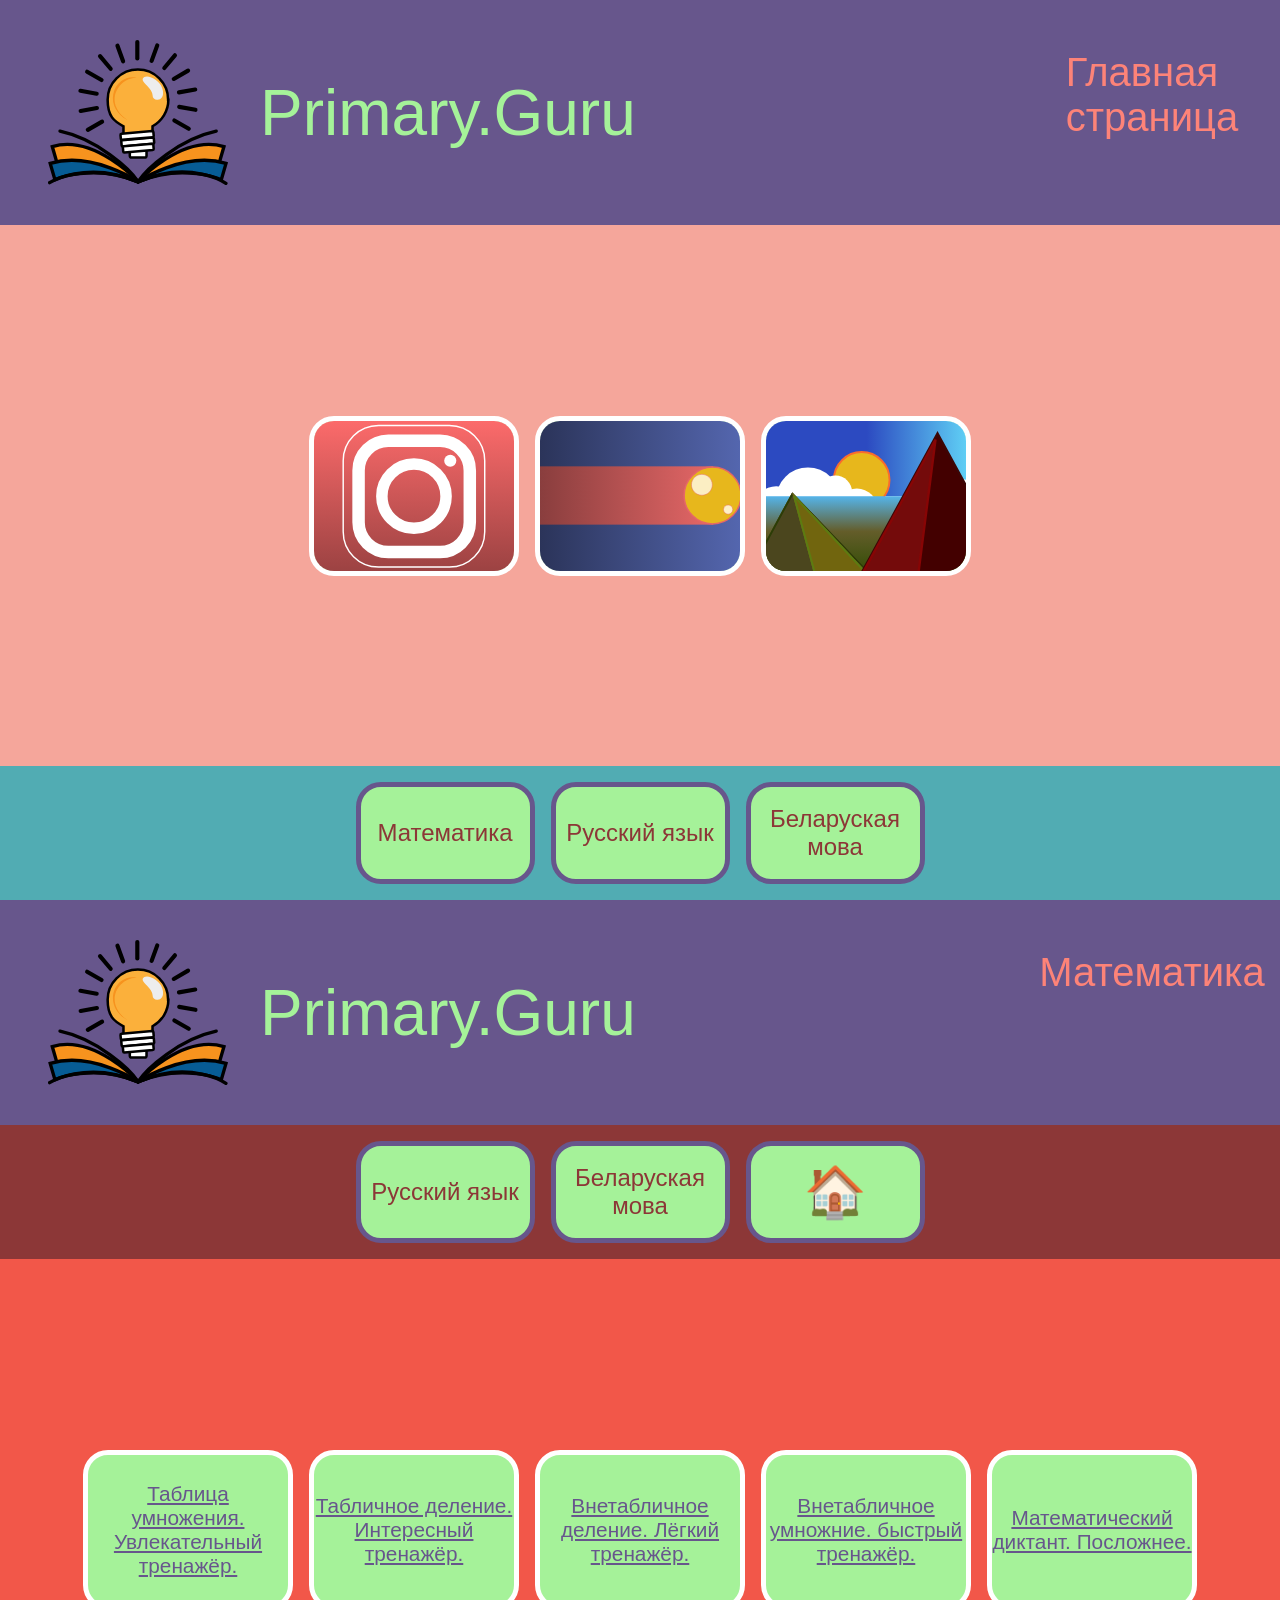
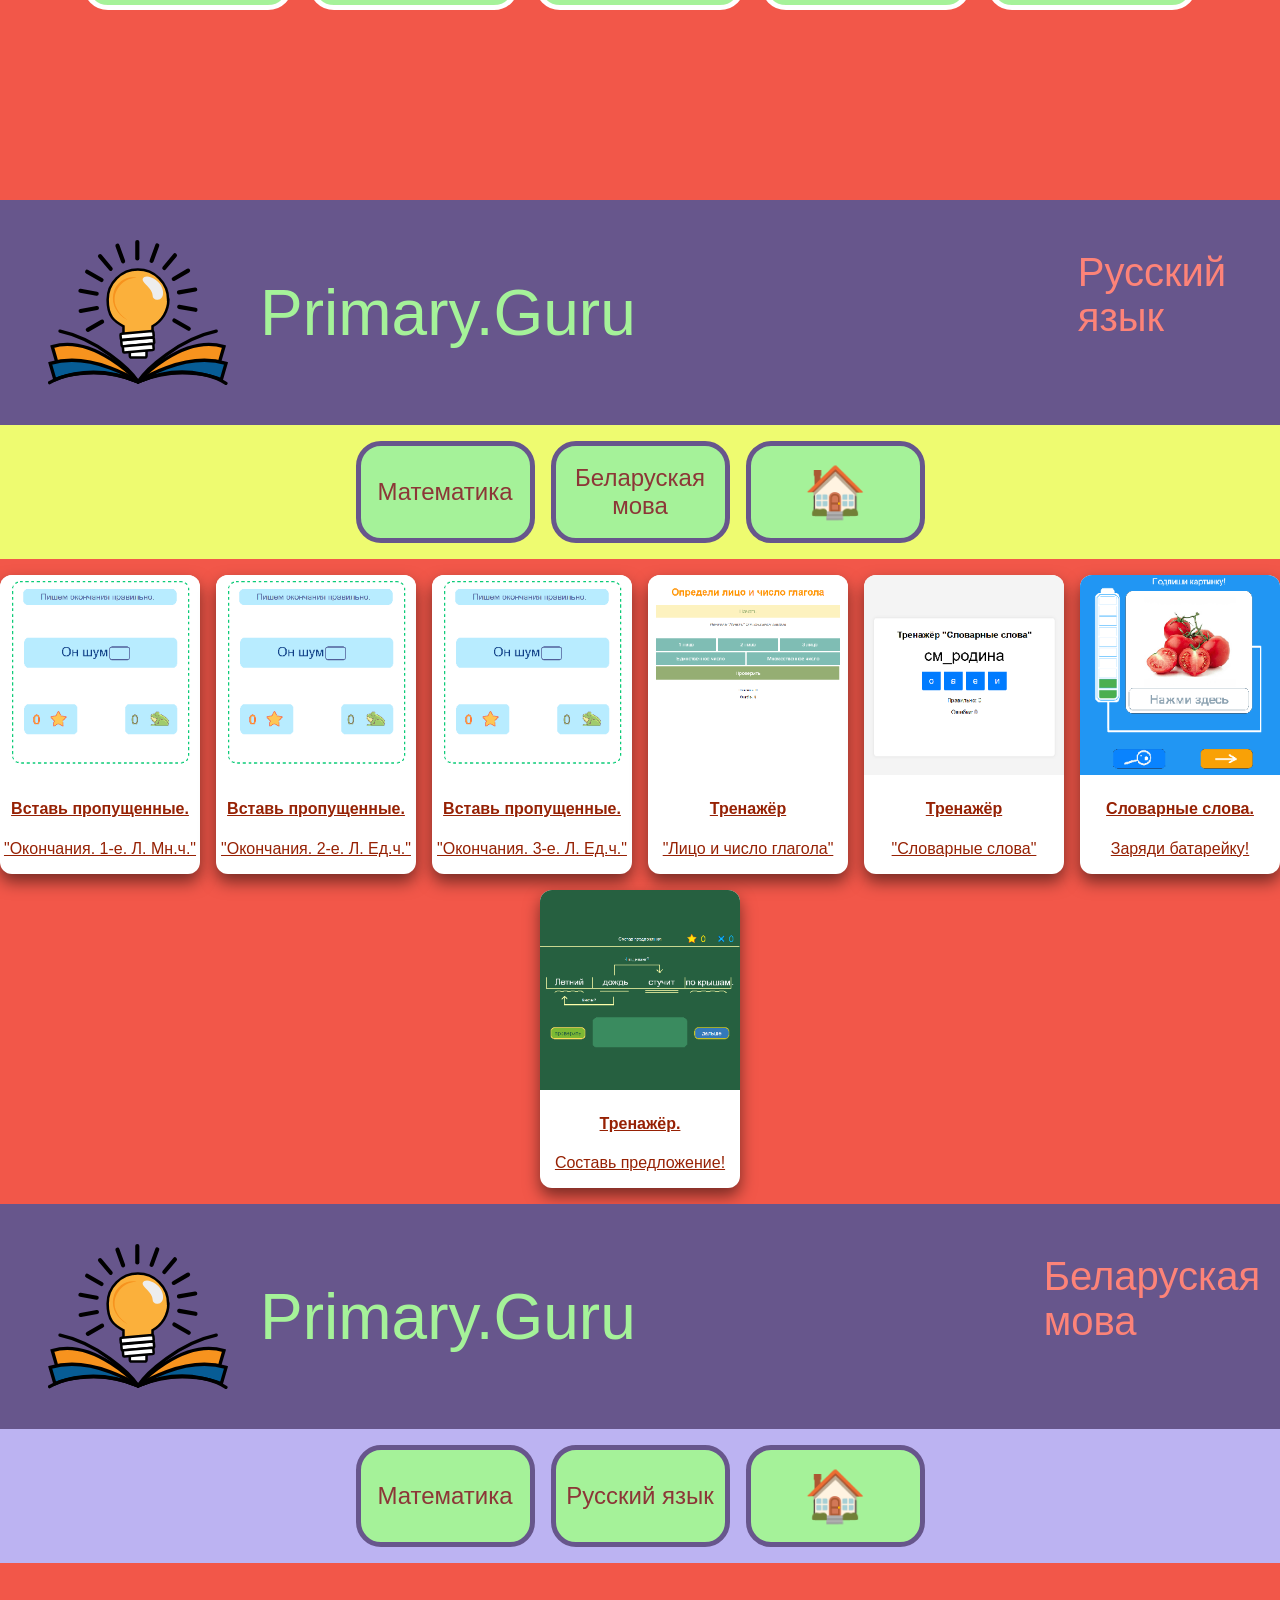
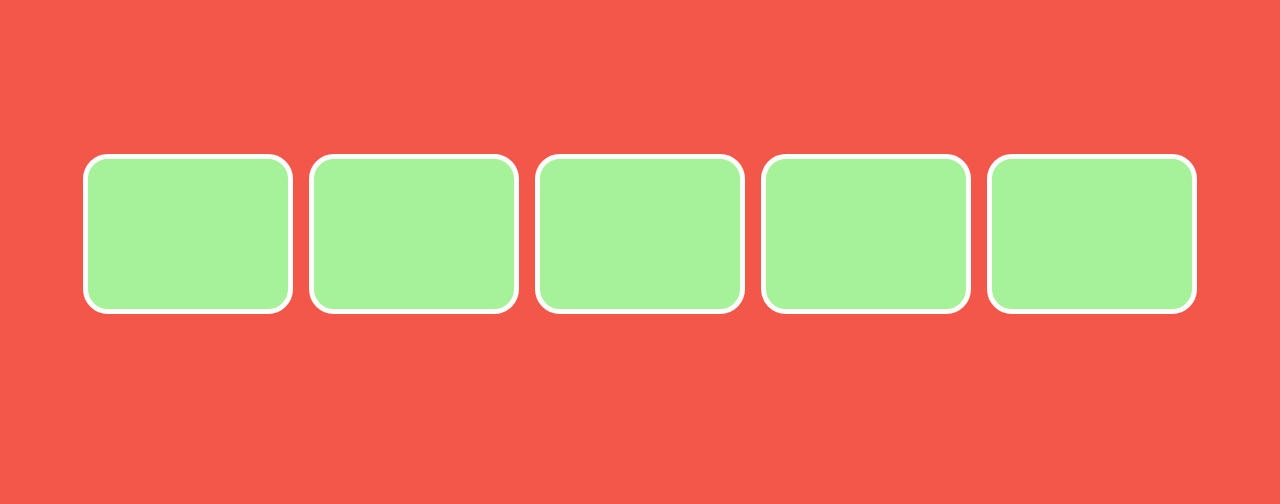
<file: index.html>
<!DOCTYPE html>
<html lang="ru">
<head>
    <meta charset="UTF-8">
    <meta name="viewport" content="width=device-width, initial-scale=1.0">
    <title>Страница Primary.Guru</title>
    <link rel="stylesheet" href="styles.css">
</head>
<body>
    <!-- Секция 1: Главная страница -->
    <div id="section1" class="section">
        <div class="logo">
            <img src="img\Logo_2.svg" alt="Логотип Primary Guru" class="logoBook">
            <div class="logo-text">Primary.Guru</div>
        </div>
        <div class="nizHome ">
            <a href="https://www.instagram.com/primary.guru/?utm_source=ig_embed"><div id="btn_cont1" class="btnContent">
                <img src="img\card\insta.svg" alt="Avatar" class="btn-image">
            </div></a>
            <div id="btn_cont2" class="btnContent">
                <img src="img\card\prolet.svg" alt="Avatar" class="btn-image">
            </div>
            <div id="btn_cont3" class="btnContent">
                <img src="img\card\peizaj.svg" alt="Avatar" class="btn-image"></div>
            
             </div>
        <div class="section-title">Главная страница</div>
        <div class="nav-buttonsHome">
            <div id="btn_mat" class="btn" data-target="section2"><span>Математика</span></div>
            <div id="btn_rus" class="btn" data-target="section3"><span>Русский язык</span></div>
            <div id="btn_bel" class="btn" data-target="section4"><span>Беларуская мова</span></div>
        </div>
    </div>

    <!-- Секция 2: Математика -->
    <div id="section2" class="section">
        <div class="logo">
            <img src="img\Logo_2.svg" alt="Логотип Primary Guru" class="logoBook">
            <div class="logo-text">Primary.Guru</div>
            </div>
            <div class="nav-buttons">
                <div id="btn_rus" class="btn" data-target="section3"><span>Русский язык</span></div>
                <div id="btn_bel" class="btn" data-target="section4"><span>Беларуская мова</span></div>
                <div id="btn_home" class="btn" data-target="section1"><span style="font-size: 50px;">🏠</span></div>
            </div>
        
        <div class="section-title">Математика</div>
        <div class="niz">
            <a href="trenager\UmnojenieGoldstarTimer.svg" id="btn_cont1" class="btnContent">
                <span>Таблица умножения. Увлекательный тренажёр.</span>
            </a>
            <a href="trenager\DelenieGoldstarTimer.svg" id="btn_cont2" class="btnContent">
                <span>Табличное деление. Интересный тренажёр.</span>
            </a>
            <a href="trenager\VnetablichnoeDelenieGoldstarTimer.svg" id="btn_cont3" class="btnContent">
                <span>Внетабличное деление. Лёгкий тренажёр.</span>
               </a>
            <a href="pages\matematika\ВнетабличноеТренажёр.html" id="btn_cont4" class="btnContent">
                <span>Внетабличное умножние. быстрый тренажёр.</span>
               </a>   
            <a href="pages\matematika\DiktantMat\start.html" id="btn_cont5" class="btnContent">
                <span>Математический диктант. Посложнее.</span>
               </a> 
        </div>
    </div>

    <!-- Секция 3: Русский язык -->
    <div id="section3" class="section">
        <div class="logo">
            <img src="img\Logo_2.svg" alt="Логотип Primary Guru" class="logoBook">
            <div class="logo-text">Primary.Guru</div>
        </div>
    <div class="nav-buttons">
        <div id="btn_mat" class="btn" data-target="section2"><span>Математика</span></div>
        <div id="btn_bel" class="btn" data-target="section4"><span>Беларуская мова</span></div>
        <div id="btn_home" class="btn" data-target="section1"><span style="font-size: 50px;">🏠</span></div>
    </div>
        <div class="section-title">Русский язык</div>
        <div class="niz">
            <a href="pages\rus\okonch1L_mn_ch\okonch1L_mn_ch.html"  class="card" class="container" style="color: rgb(150, 33, 4);">
                <img src="img\card\okonchania.png" alt="Avatar" class="card-image">
                <h4 style="text-align: center;">Вставь пропущенные.</h4> 
                <p style="text-align: center;">"Окончания. 1-е. Л. Мн.ч."</p> 
                </a>
             
            <a href="pages\rus\okonch2L_edCh\okonch2L_edCh.html"  class="card" class="container" style="color: rgb(150, 33, 4);">
                <img src="img\card\okonchania.png" alt="Avatar" class="card-image">
                <h4 style="text-align: center;">Вставь пропущенные.</h4> 
                <p style="text-align: center;">"Окончания. 2-е. Л. Ед.ч."</p> 
                </a>
            <a href="pages\rus\okonch3LitsoEdChislo\okonch3LitsoEdChislo.html"  class="card" class="container" style="color: rgb(150, 33, 4);">
                <img src="img\card\okonchania.png" alt="Avatar" class="card-image">
                <h4 style="text-align: center;">Вставь пропущенные.</h4> 
                <p style="text-align: center;">"Окончания. 3-е. Л. Ед.ч."</p> 
                </a>
            <a href="pages\rus\SklonChislo.html"  class="card" class="container" style="color: rgb(150, 33, 4);">
                <img src="img\card\itsoChisloGlagola.png" alt="Avatar" class="card-image">
                <h4 style="text-align: center;">Тренажёр</h4> 
                <p style="text-align: center;">"Лицо и число глагола"</p> 
                </a>
               
               <a href="pages\rus\VstavBukvi.html"  class="card" class="container" style="color: rgb(150, 33, 4);">
                <img src="img\card\TestSlovarSlova.png" alt="Avatar" class="card-image">
                <h4 style="text-align: center;">Тренажёр</h4> 
                <p style="text-align: center;">"Словарные слова"</p> 
                </a>
            <!-- <a href="https://kurale.github.io/GWD_doc/RussianLanguage/index.html" id="btn_cont6" class="btnContent">
                <span>Тренажёр "Окончания в предложениях.</span>
               </a> -->
               <a href="pages\rus\SlovarnieSlovaInput — Site\SlovarnieInput_4.html"  class="card" class="container" style="color: rgb(150, 33, 4);">
                <img src="img\card\podpishiKartinku.png" alt="Avatar" class="card-image">
                <h4 style="text-align: center;">Словарные слова.</h4> 
                <p style="text-align: center;">Заряди батарейку!</p> 
                </a>
                <a href="pages\rus\SxemaPredlojenia\index.html"  class="card" class="container" style="color: rgb(150, 33, 4);">
                    <img src="img\card\sostavPredlojenie.png" alt="Avatar" class="card-image">
                    <h4 style="text-align: center;">Тренажёр.</h4> 
                    <p style="text-align: center;">Составь предложение!</p> 
                    </a>   
        </div>
    </div>

    <!-- Секция 4: Беларуская мова -->
    <div id="section4" class="section">
        <div class="logo">
            <img src="img\Logo_2.svg" alt="Логотип Primary Guru" class="logoBook">
            <div class="logo-text">Primary.Guru</div>
    </div>
        <div class="nav-buttons">
        
        <div id="btn_mat" class="btn" data-target="section2"><span>Математика</span></div>
        <div id="btn_rus" class="btn" data-target="section3"><span>Русский язык</span></div>
        <div id="btn_home" class="btn" data-target="section1"><span style="font-size: 50px;">🏠</span></div>
    </div>
        <div class="section-title">Беларуская мова</div>
        <div class="niz">
            <div id="btn_cont1" class="btnContent"></div>
            <div id="btn_cont2" class="btnContent"></div>
            <div id="btn_cont3" class="btnContent"></div>
            <div id="btn_cont4" class="btnContent"></div>
            <div id="btn_cont5" class="btnContent"></div>    
        </div>
    </div>

    <script>
        document.querySelectorAll('.btn').forEach(button => {
            button.addEventListener('click', () => {
                const targetSectionId = button.getAttribute('data-target');
                const targetSection = document.getElementById(targetSectionId);
                const targetOffset = targetSection.offsetTop;

                // Плавная прокрутка к целевой секции
                window.scrollTo({
                    top: targetOffset,
                    behavior: 'smooth'
                });
            });
        });
    </script>
</body>
</html>
</file>
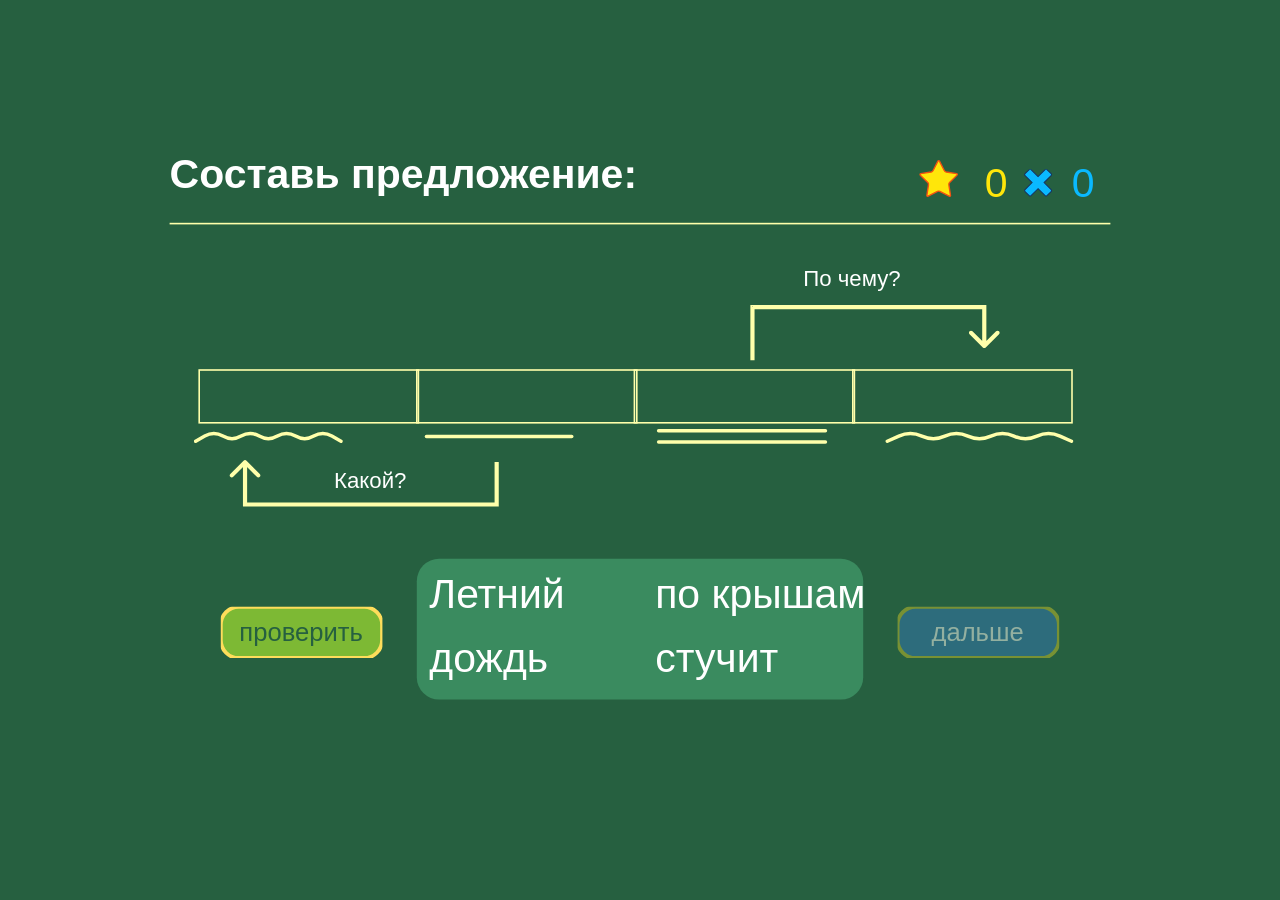
<file: pages/rus/SxemaPredlojenia/index.html>
<!DOCTYPE html>
<html lang="ru">
<head>
    <meta charset="UTF-8">
    <title>Интерактивный тренажёр</title>
    <style>
        body {
            background-color: #266040;
            margin: 0;
            display: flex;
            justify-content: center;
            align-items: center;
            min-height: 100vh;
            font-family: Arial, sans-serif;
        }
        .container {
            position: relative;
            width: 1176px;
            height: 748px;
            transform: scale(0.8);
            transform-origin: center;
        }
        .draggable {
            position: absolute;
            cursor: move;
            color: white;
            font-size: 51.2px;
            user-select: none;
            transition: transform 0.2s ease;
            z-index: 10;
            white-space: nowrap;
        }
        .draggable:hover {
            transform: scale(1.05);
        }
        .droppable {
            position: absolute;
            border: 2.4px solid #FFFFAB;
            transition: background-color 0.2s ease;
            z-index: 5;
        }
        .droppable.drag-over, .parking.drag-over {
            background-color: rgba(255, 255, 171, 0.2);
        }
        .error {
            border-color: red !important;
            animation: shake 0.3s;
        }
        .parking {
            position: absolute;
            width: 558.4px;
            height: 176.8px;
            left: 308.8px;
            top: 509.6px;
            background: #3A8B5F;
            border-radius: 28px;
            z-index: 5;
        }
        .btn {
            position: absolute;
            cursor: pointer;
            transition: transform 0.2s ease, opacity 0.2s ease;
            z-index: 15;
        }
        .btn:hover {
            transform: scale(1.05);
        }
        #btnCheck { left: 64px; top: 570.4px; }
        #btnNext { 
            left: 910.4px;
            top: 570.4px;
            opacity: 0.5;
            pointer-events: none;
        }
        #btnNext.active {
            opacity: 1;
            pointer-events: auto;
        }
        #score {
            position: absolute;
            right: 20px;
            top: 10px;
            display: flex;
            align-items: center;
            gap: 20px;
            z-index: 15;
        }
        #correct { 
            color: #FFE60A; 
            font-size: 51.2px;
            margin-left: 5px;
        }
        #incorrect { 
            color: #0AB9FF; 
            font-size: 51.2px;
            margin-left: 5px;
        }
        #score-line {
            position: absolute;
            top: 90px;
            left: 0;
            width: 1176px;
            height: 2.4px;
            background: #FFFFAB;
            z-index: 15;
        }
        #background {
            position: absolute;
            top: -80px;
            left: 30px;
            width: 1100px;
            height: 748px;
            z-index: 1; /* Самый нижний слой */
            pointer-events: none; /* Не мешает перетаскиванию */
        }
        /* Анимация для счета */
        @keyframes pulse {
            0% { transform: scale(1); }
            50% { transform: scale(1.2); }
            100% { transform: scale(1); }
        }
        .score-pulse {
            animation: pulse 0.5s ease-in-out;
            text-shadow: 0 0 8px currentColor; /* Легкое свечение */
        }
        @keyframes shake {
            0% { transform: translateX(0); }
            25% { transform: translateX(-4px); }
            50% { transform: translateX(4px); }
            75% { transform: translateX(-4px); }
            100% { transform: translateX(0); }
        }
    </style>
</head>
<body>
    <div class="container">
        <h1 id="title" style="color: white; font-size: 51.2px; margin-top: 0; margin-bottom: 20px;">Составь предложение:</h1>
        <img id="background" src="bgSostav/letni.svg" alt="Background">
        <div class="parking" id="parkingForDraggable"></div>
        
        <!-- Droppable zones -->
        <div class="droppable" id="droppable1" style="left: 36.4px; top: 273.2px; width: 272px; height: 64px;"></div>
        <div class="droppable" id="droppable2" style="left: 308.4px; top: 273.2px; width: 272.8px; height: 64px;"></div>
        <div class="droppable" id="droppable3" style="left: 580.4px; top: 273.2px; width: 272.8px; height: 64px;"></div>
        <div class="droppable" id="droppable4" style="left: 853.2px; top: 273.2px; width: 272px; height: 64px;"></div>

        <!-- Draggable elements -->
        <div class="draggable" id="draggable1" draggable="true" style="left: 324.8px; top: 525.6px;">Летний</div>
        <div class="draggable" id="draggable2" draggable="true" style="left: 324.8px; top: 605.6px;">дождь</div>
        <div class="draggable" id="draggable3" draggable="true" style="left: 607.2px; top: 605.6px;">стучит</div>
        <div class="draggable" id="draggable4" draggable="true" style="left: 607.2px; top: 525.6px;">по крышам</div>

        <!-- Buttons -->
        <div class="btn" id="btnCheck">
            <svg width="201.6" height="64">
                <rect width="201.6" height="64" rx="22.4" fill="#7DB934" stroke="#FEDD5B" stroke-width="4.8"/>
                <text x="23.2" y="42.4" fill="#266040" font-size="32">проверить</text>
            </svg>
        </div>
        <div class="btn" id="btnNext">
            <svg width="201.6" height="64">
                <rect width="201.6" height="64" rx="22.4" fill="#3479B9" stroke="#C9C329" stroke-width="4.8"/>
                <text x="42.4" y="42.4" fill="white" font-size="32">дальше</text>
            </svg>
        </div>

        <!-- Score with star and cross -->
        <div id="score">
            <svg width="60" height="60" viewBox="-5 15 50 50" style="flex-shrink: 0;">
                <path d="M22.67 20.73L30.99 37.06C31.65 38.37 32.87 39.28 34.29 39.54L52.38 42.41C53.59 42.63 54.07 44.16 53.21 45.03L40.26 57.98C39.25 59.01 38.78 60.45 39 61.87L41.86 79.98C42.05 81.19 40.79 82.14 39.69 81.59L23.36 73.25C22.08 72.62 20.56 72.62 19.28 73.25L2.95 81.59C1.85 82.14 0.59 81.19 0.78 79.98L3.64 61.87C3.86 60.45 3.39 59.01 2.38 57.98L-10.57 45.03C-11.43 44.16 -10.95 42.63 -9.74 42.41L8.35 39.54C9.77 39.28 10.99 38.37 11.65 37.06L19.97 20.73C20.53 19.63 22.11 19.63 22.67 20.73Z" 
                      fill="#FFE60A" stroke="#F35111" stroke-width="2.4" transform="translate(5, 5) scale(0.6)"/>
            </svg>
            <div id="correct">0</div>
            <svg width="35" height="35" viewBox="-5 0 50.16 50.16" style="flex-shrink: 0;">
                <path d="M25.31 22.74L9.63 7.06C8.45 5.88 6.55 5.88 5.37 7.06L-3.91 16.34C-5.09 17.52 -5.09 19.42 -3.91 20.6L11.77 36.28L-3.95 51.99C-5.13 53.17 -5.13 55.07 -3.95 56.25L5.33 65.53C6.51 66.71 8.41 66.71 9.59 65.53L25.31 49.82L41.02 65.53C42.2 66.71 44.1 66.71 45.28 65.53L54.56 56.25C55.74 55.07 55.74 53.17 54.56 51.99L38.85 36.28L54.53 20.6C55.71 19.42 55.71 17.52 54.53 16.34L45.25 7.06C44.07 5.88 42.17 5.88 40.99 7.06L25.31 22.74Z" 
                      fill="#0AB9FF" stroke="#16355F" stroke-width="2.4" transform="translate(0, -5) scale(0.8)"/>
            </svg>
            <div id="incorrect">0</div>
        </div>
        <div id="score-line"></div>
    </div>

    <script>
        let correctCount = 0;
        let incorrectCount = 0;
        let currentSentenceIndex = 0;
        let isChecked = false;

        const sentences = [
    {
        correctOrder: {
            'droppable1': 'draggable1',
            'droppable2': 'draggable2',
            'droppable3': 'draggable3',
            'droppable4': 'draggable4'
        },
        words: {
            'draggable1': 'Летний',
            'draggable2': 'дождь',
            'draggable3': 'стучит',
            'draggable4': 'по крышам'
        },
        background: "bgSostav/letni.svg"
    },
    {
        correctOrder: {
            'droppable1': 'draggable1',
            'droppable2': 'draggable2',
            'droppable3': 'draggable3',
            'droppable4': 'draggable4'
        },
        words: {
            'draggable1': 'Над полем',
            'draggable2': 'светит',
            'draggable3': 'яркое',
            'draggable4': 'солнце'
        },
        background: "bgSostav/nadPolem.svg"
    },
    {
        correctOrder: {
            'droppable1': 'draggable1',
            'droppable2': 'draggable2',
            'droppable3': 'draggable3',
            'droppable4': 'draggable4'
        },
        words: {
            'draggable1': 'В лесу',
            'draggable2': 'течёт',
            'draggable3': 'быстрый',
            'draggable4': 'ручей'
        },
        background: "bgSostav/ruchei.svg"
    },
    {
        correctOrder: {
            'droppable1': 'draggable1',
            'droppable2': 'draggable2',
            'droppable3': 'draggable3',
            'droppable4': 'draggable4'
        },
        words: {
            'draggable1': 'Кот',
            'draggable2': 'спит',
            'draggable3': 'на мягкой',
            'draggable4': 'подушке'
        },
        background: "bgSostav/kot.svg"
    },
    {
        correctOrder: {
            'droppable1': 'draggable1',
            'droppable2': 'draggable2',
            'droppable3': 'draggable3',
            'droppable4': 'draggable4'
        },
        words: {
            'draggable1': 'Дети',
            'draggable2': 'весело',
            'draggable3': 'играют',
            'draggable4': 'во дворе'
        },
        background: "bgSostav/deti.svg"
    },
    {
        correctOrder: {
            'droppable1': 'draggable1',
            'droppable2': 'draggable2',
            'droppable3': 'draggable3',
            'droppable4': 'draggable4'
        },
        words: {
            'draggable1': 'Высоко',
            'draggable2': 'в небе',
            'draggable3': 'летит',
            'draggable4': 'самолёт'
        },
        background: "bgSostav/samolet.svg"
    },
    {
        correctOrder: {
            'droppable1': 'draggable1',
            'droppable2': 'draggable2',
            'droppable3': 'draggable3',
            'droppable4': 'draggable4'
        },
        words: {
            'draggable1': 'Старая',
            'draggable2': 'собака',
            'draggable3': 'лежит',
            'draggable4': 'у порога'
        },
        background: "bgSostav/sobaka.svg"
    },
    {
        correctOrder: {
            'droppable1': 'draggable1',
            'droppable2': 'draggable2',
            'droppable3': 'draggable3',
            'droppable4': 'draggable4'
        },
        words: {
            'draggable1': 'По реке',
            'draggable2': 'плывёт',
            'draggable3': 'большая',
            'draggable4': 'лодка'
        },
        background: "bgSostav/lodka.svg"
    }
];

        const initialPositions = {
            'draggable1': { x: 324.8, y: 525.6 },
            'draggable2': { x: 324.8, y: 605.6 },
            'draggable3': { x: 607.2, y: 605.6 },
            'draggable4': { x: 607.2, y: 525.6 }
        };

        // Drag and Drop functionality
        const draggables = document.querySelectorAll('.draggable');
        const droppables = document.querySelectorAll('.droppable');
        const parking = document.getElementById('parkingForDraggable');
        const btnNext = document.getElementById('btnNext');
        const background = document.getElementById('background');
        const correctScore = document.getElementById('correct');
        const incorrectScore = document.getElementById('incorrect');

        draggables.forEach(draggable => {
            draggable.addEventListener('dragstart', e => {
                e.dataTransfer.setData('text/plain', draggable.id);
                setTimeout(() => draggable.style.opacity = '0.5', 0);
            });

            draggable.addEventListener('dragend', () => {
                draggable.style.opacity = '1';
            });
        });

        droppables.forEach(droppable => {
            droppable.addEventListener('dragover', e => {
                e.preventDefault();
                droppable.classList.add('drag-over');
            });

            droppable.addEventListener('dragleave', () => {
                droppable.classList.remove('drag-over');
            });

            droppable.addEventListener('drop', e => {
                e.preventDefault();
                const draggableId = e.dataTransfer.getData('text');
                const draggable = document.getElementById(draggableId);
                droppable.appendChild(draggable);
                droppable.classList.remove('drag-over');
                
                const droppableRect = droppable.getBoundingClientRect();
                const draggableRect = draggable.getBoundingClientRect();
                draggable.style.left = ((droppableRect.width - draggableRect.width) / 2) + 'px';
                draggable.style.top = ((droppableRect.height - draggableRect.height) / 2) + 'px';
            });
        });

        parking.addEventListener('dragover', e => {
            e.preventDefault();
            parking.classList.add('drag-over');
        });

        parking.addEventListener('dragleave', () => {
            parking.classList.remove('drag-over');
        });

        parking.addEventListener('drop', e => {
            e.preventDefault();
            const draggableId = e.dataTransfer.getData('text');
            const draggable = document.getElementById(draggableId);
            parking.appendChild(draggable);
            parking.classList.remove('drag-over');
            const pos = initialPositions[draggable.id];
            draggable.style.left = pos.x - parking.offsetLeft + 'px';
            draggable.style.top = pos.y - parking.offsetTop + 'px';
            isChecked = false;
            btnNext.classList.remove('active');
        });

        // Check button functionality
        document.getElementById('btnCheck').addEventListener('click', () => {
            const allInDroppables = Array.from(droppables).every(droppable => droppable.querySelector('.draggable'));
            if (!allInDroppables || isChecked) return;

            let allCorrect = true;
            const currentSentence = sentences[currentSentenceIndex];
            
            droppables.forEach(droppable => {
                const draggable = droppable.querySelector('.draggable');
                const isCorrect = draggable && draggable.id === currentSentence.correctOrder[droppable.id];
                
                if (!isCorrect) {
                    droppable.classList.add('error');
                    allCorrect = false;
                    setTimeout(() => {
                        droppable.classList.remove('error');
                        if (draggable) {
                            parking.appendChild(draggable);
                            const pos = initialPositions[draggable.id];
                            draggable.style.left = pos.x - parking.offsetLeft + 'px';
                            draggable.style.top = pos.y - parking.offsetTop + 'px';
                        }
                    }, 1000);
                }
            });

            if (allCorrect) {
                correctCount++;
                correctScore.textContent = correctCount;
                correctScore.classList.add('score-pulse');
                setTimeout(() => correctScore.classList.remove('score-pulse'), 500); // Убираем класс после анимации
                isChecked = true;
                btnNext.classList.add('active');
            } else {
                incorrectCount++;
                incorrectScore.textContent = incorrectCount;
                incorrectScore.classList.add('score-pulse');
                setTimeout(() => incorrectScore.classList.remove('score-pulse'), 500); // Убираем класс после анимации
            }
        });

        // Next button functionality
        document.getElementById('btnNext').addEventListener('click', () => {
            if (!btnNext.classList.contains('active')) return;
            currentSentenceIndex = (currentSentenceIndex + 1) % sentences.length;
            isChecked = false;
            btnNext.classList.remove('active');
            loadSentence();
        });

        function loadSentence() {
            const currentSentence = sentences[currentSentenceIndex];
            draggables.forEach(draggable => {
                draggable.textContent = currentSentence.words[draggable.id];
                parking.appendChild(draggable);
                const pos = initialPositions[draggable.id];
                draggable.style.left = pos.x - parking.offsetLeft + 'px';
                draggable.style.top = pos.y - parking.offsetTop + 'px';
            });
            background.src = currentSentence.background;
        }

        // Initial load
        loadSentence();
    </script>
</body>
</html>
</file>
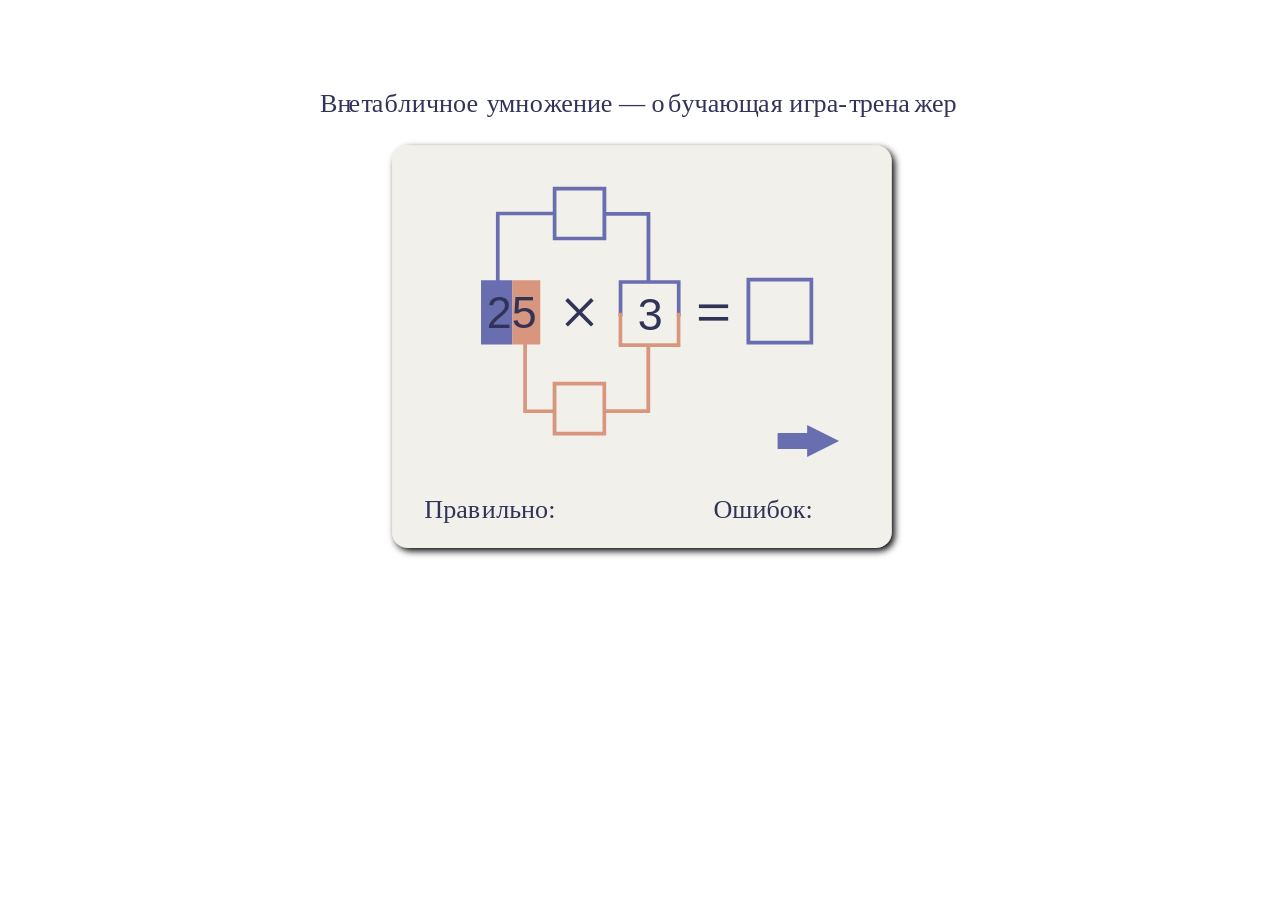
<file: pages/matematika/ВнетабличноеТренажёр.html>
<!DOCTYPE html>
<html lang="ru">
<head>
    <meta charset="UTF-8">
    <meta name="viewport" content="width=device-width, initial-scale=1.0">
    <title>Editable SVG Numbers</title>
    <style>
        input {
            position: absolute;
            border: none;
            font-size: 52px;
            text-align: center;
            width: 60px;
        }
		.svg {
            position: absolute;
            top: 10%;
            left: 25%;
            high: 50%;
            width: 50%;
        }
		
		#Dalshe {
    cursor: pointer;
    transition: opacity 0.3s;
}
#Dalshe:hover {
    opacity: 0.8;
}

  </style>
</head>
<body>

<div class=svg>
<svg id="_Слой_2" data-name="Слой 2" xmlns="http://www.w3.org/2000/svg" xmlns:xlink="http://www.w3.org/1999/xlink" viewBox="0 0 485.3 377.8">
  <defs>
    <filter id="AI_Тень_1">
      <feGaussianBlur in="SourceAlpha" result="blur" stdDeviation="3"/>
      <feOffset dx="2" dy="2" in="blur" result="offsetBlurredAlpha"/>
      <feMerge>
        <feMergeNode in="offsetBlurredAlpha"/>
        <feMergeNode in="SourceGraphic"/>
      </feMerge>
    </filter>
  </defs>
  <g id="_Слой_1-2" data-name="Слой 1">
    <g filter="url(#AI_Тень_1)">
      <rect x="54.7" y="42.1" width="378.8" height="305.2" rx="12" ry="12" fill="#f2f0eb" stroke-width="0"/>
    </g>
    <path d="m273.4,144.3h0s-2.8,0-2.8,0h0s-20.1,0-20.1,0v-51.8h-33.4v-19.1h-40.6v18.9h-43.1c0-.1,0,0,0,0h0v2.8s0,0,0,0v49.2h-10.4s0,0,0,0h-.9v48.7h23.8s0-1.4,0-1.4h0v-45.9h0v-1.5s-9.7,0-9.7,0v-49.2h40.3v19h40.6v-18.7h30.5v48.9h-21.1s0,0,0,0h0v2.8s0,0,0,0v24.8h2.8v-24.8h41.3v24.8h2.8v-27.6Zm-59.2-33.1h-34.9v-18.9s0,0,0,0v-16.1h34.9v34.9Z" fill="#686eb0" stroke-width="0"/>
    <path d="m270.5,169v23h-41.3s0-23,0-23h-2.8v25.8h0s21.1,0,21.1,0v47.3h-30.5s0-20.8,0-20.8h-40.6v20.9h-19.5v-49.3h10.1s0,0,0,0h0v-2.8s0,0,0,0v-45.9s0,0,0,0h0s-2.8,0-2.8,0h0s-18.3,0-18.3,0v1.5h0v45.9h0v1.4s8.2,0,8.2,0v52s0,0,0,0h0s1.3,0,1.3,0h21v16.9h40.6v-16.9h33.4v-50.2h20.1s0,0,0,0h2.8v-25.8h-2.8Zm-56.3,90.1h-34.9v-16.9s0,0,0,0v-18.1h34.9v34.9Z" fill="#d9967e" stroke-width="0"/>
    <text id="Dano_1" transform="translate(126.5 180.8)" fill="#323358" font-family="ArialMT, Arial" font-size="34"><tspan x="0" y="0">25</tspan></text>
    <text id="VVOD_2" transform="translate(180 248.9)" fill="#d9967e" font-family="ArialMT, Arial" font-size="28.3" class="editable"><tspan x="0" y="0" xml:space="preserve">    </tspan></text>
    <text id="VVOD_Otvet" transform="translate(328.1 177.1)" fill="#d9967e" font-family="ArialMT, Arial" font-size="34" class="editable"><tspan x="0" y="0" xml:space="preserve">    </tspan></text>
    <text id="Pravilno" transform="translate(182 324.9)" fill="#d9967e" font-family="ArialMT, Arial"><tspan x="0" y="0" xml:space="preserve" font-size="19.8">   </tspan><tspan x="16.5" y="0" font-size="34"> </tspan></text>
    <text id="Oshibok" transform="translate(380 324.9)" fill="#d9967e" font-family="ArialMT, Arial"><tspan x="0" y="0" xml:space="preserve" font-size="19.8">   </tspan><tspan x="16.5" y="0" font-size="34"> </tspan></text>
    <text id="VVOD_1" transform="translate(181.4 101.4)" fill="#323358" font-family="ArialMT, Arial" font-size="28.3" class="editable"><tspan x="0" y="0" xml:space="preserve">    </tspan></text>
    <text id="Dano_2" transform="translate(241 181.9)" fill="#323358" font-family="ArialMT, Arial" font-size="34"><tspan x="0" y="0">3</tspan></text>
    <path d="m374,193h-50.6v-50.6h50.6v50.6Zm-47.7-2.8h44.9v-44.9h-44.9v44.9Z" fill="#686eb0" stroke-width="0"/>
    <line x1="188" y1="177.4" x2="205.5" y2="159.8" fill="none" stroke="#323358" stroke-linecap="square" stroke-miterlimit="10" stroke-width="2.8"/>
    <line x1="205.5" y1="177.4" x2="188" y2="159.8" fill="none" stroke="#323358" stroke-linecap="square" stroke-miterlimit="10" stroke-width="2.8"/>
    <line x1="288.7" y1="164" x2="308.1" y2="164" fill="none" stroke="#323358" stroke-linecap="square" stroke-miterlimit="10" stroke-width="2.8"/>
    <line x1="288.7" y1="173.5" x2="308.1" y2="173.5" fill="none" stroke="#323358" stroke-linecap="square" stroke-miterlimit="10" stroke-width="2.8"/>
    <g id="Dalshe">
        <polygon points="393.6 266.2 369.4 254 369.4 260.1 347 260.1 347 272.2 369.4 272.2 369.4 278.3 393.6 266.2" fill="#686eb0" stroke-width="0"/>
    </g>
    <text transform="translate(79.1 324.6)" fill="#323358" font-family="MyriadPro-Regular, &apos;Myriad Pro&apos;" font-size="19.8"><tspan x="0" y="0">Прав</tspan><tspan x="43.5" y="0" letter-spacing="0em">и</tspan><tspan x="54.5" y="0">льно:</tspan></text>
    <g id="title">
	<text transform="translate(0 16.6)" fill="#323358" font-family="MyriadPro-Regular, &apos;Myriad Pro&apos;" font-size="19.8"><tspan x="0" y="0">Вн</tspan><tspan x="21.6" y="0" letter-spacing="0em">е</tspan><tspan x="31.4" y="0" letter-spacing="0em">т</tspan><tspan x="39.3" y="0">а</tspan><tspan x="48.9" y="0" letter-spacing="0em">б</tspan><tspan x="59.4" y="0" letter-spacing="0em">л</tspan><tspan x="69.5" y="0" letter-spacing="0em">и</tspan><tspan x="80.3" y="0">чное </tspan><tspan x="126.4" y="0" letter-spacing="0em">у</tspan><tspan x="135.6" y="0" letter-spacing="0em">мн</tspan><tspan x="159.1" y="0" letter-spacing="0em">о</tspan><tspan x="169.9" y="0" letter-spacing="0em">ж</tspan><tspan x="183" y="0">ение — о</tspan><tspan x="263.8" y="0" letter-spacing="0em">б</tspan><tspan x="274.1" y="0">учающ</tspan><tspan x="332.1" y="0" letter-spacing="0em">а</tspan><tspan x="341.8" y="0">я и</tspan><tspan x="366.8" y="0" letter-spacing="0em">г</tspan><tspan x="374.3" y="0">ра-</tspan><tspan x="401.3" y="0" letter-spacing="0em">т</tspan><tspan x="409.3" y="0" letter-spacing="0em">рена</tspan><tspan x="450.9" y="0" letter-spacing="0em">ж</tspan><tspan x="464.1" y="0" letter-spacing="0em">ер</tspan></text>
	</g>
    <text transform="translate(298.4 324.6)" fill="#323358" font-family="MyriadPro-Regular, &apos;Myriad Pro&apos;" font-size="19.8"><tspan x="0" y="0">Ошибок:</tspan></text>
  </g>
</svg>
<script>
    document.querySelectorAll('.editable').forEach(text => {
        text.addEventListener('click', function() {
            let input = document.createElement('input');
            input.type = 'text';
            input.value = this.textContent.trim(); // Убираем лишние пробелы
            input.style.position = 'absolute';
            input.style.left = this.getBoundingClientRect().left + 'px';
            input.style.top = this.getBoundingClientRect().top + 'px';
            input.style.width = this.getBoundingClientRect().width + 'px';
            input.style.height = this.getBoundingClientRect().height + 'px';
            input.style.fontSize = window.getComputedStyle(this).fontSize;
            input.style.textAlign = 'center';
            document.body.appendChild(input);
            input.focus();

            function saveValue() {
                if (input.value.trim() !== '') {
                    text.textContent = input.value;
                }
                document.body.removeChild(input);
            }

            input.addEventListener('blur', saveValue);
            input.addEventListener('keypress', function(e) {
                if (e.key === 'Enter') {
                    saveValue();
                }
            });
        });
    });

    let correctCount = 0;
    let errorCount = 0;
    const examples = [
        { d1: 25, d2: 3, v1: 60, v2: 15, otvet: 75 },
        { d1: 27, d2: 2, v1: 40, v2: 14, otvet: 54 },
        { d1: 16, d2: 4, v1: 40, v2: 24, otvet: 64 },
        { d1: 14, d2: 5, v1: 50, v2: 20, otvet: 70 },
		{ d1: 15, d2: 5, v1: 50, v2: 25, otvet: 75 },
        { d1: 24, d2: 3, v1: 60, v2: 12, otvet: 72 },
        { d1: 12, d2: 7, v1: 70, v2: 14, otvet: 84 },
		{ d1: 17, d2: 3, v1: 30, v2: 21, otvet: 51 },
		{ d1: 16, d2: 5, v1: 50, v2: 30, otvet: 80 },
        { d1: 13, d2: 7, v1: 70, v2: 21, otvet: 91 },
        { d1: 14, d2: 4, v1: 40, v2: 16, otvet: 56 },
        { d1: 23, d2: 4, v1: 80, v2: 12, otvet: 92 }
    ];
    let currentExampleIndex = 0;

    function updateExample() {
        const example = examples[currentExampleIndex];
        document.getElementById('Dano_1').textContent = example.d1;
        document.getElementById('Dano_2').textContent = example.d2;
        
        // Сброс полей ввода и цветов
        ['VVOD_1', 'VVOD_2', 'VVOD_Otvet'].forEach(id => {
            let elem = document.getElementById(id);
            elem.innerHTML = '<tspan xml:space="preserve">    </tspan>';
            elem.style.fill = 'black'; // Возвращаем стандартный цвет
        });
    }

    function checkAnswers() {
        const example = examples[currentExampleIndex];
        const inputs = {
            v1: parseInt(document.getElementById('VVOD_1').textContent.trim()),
            v2: parseInt(document.getElementById('VVOD_2').textContent.trim()),
            otvet: parseInt(document.getElementById('VVOD_Otvet').textContent.trim())
        };

        let isCorrect = true;
        
        if (inputs.v1 !== example.v1) {
            document.getElementById('VVOD_1').style.fill = 'red';
            isCorrect = false;
        }
        if (inputs.v2 !== example.v2) {
            document.getElementById('VVOD_2').style.fill = 'red';
            isCorrect = false;
        }
        if (inputs.otvet !== example.otvet) {
            document.getElementById('VVOD_Otvet').style.fill = 'red';
            isCorrect = false;
        }

        if (isCorrect) {
            correctCount++;
        } else {
            errorCount++;
        }

        document.getElementById('Pravilno').innerHTML = 
            `<tspan font-size="19.8">${correctCount}</tspan>`;
        document.getElementById('Oshibok').innerHTML = 
            `<tspan font-size="19.8">${errorCount}</tspan>`;

        // Если ответ неверный, даём 1 секунду пользователю увидеть ошибку перед сменой примера
        setTimeout(() => {
            currentExampleIndex = (currentExampleIndex + 1) % examples.length;
            updateExample();
        }, 2000);
    }

    document.addEventListener('DOMContentLoaded', updateExample);
    document.getElementById('Dalshe').addEventListener('click', checkAnswers);
</script>



</body>
</html>
</file>
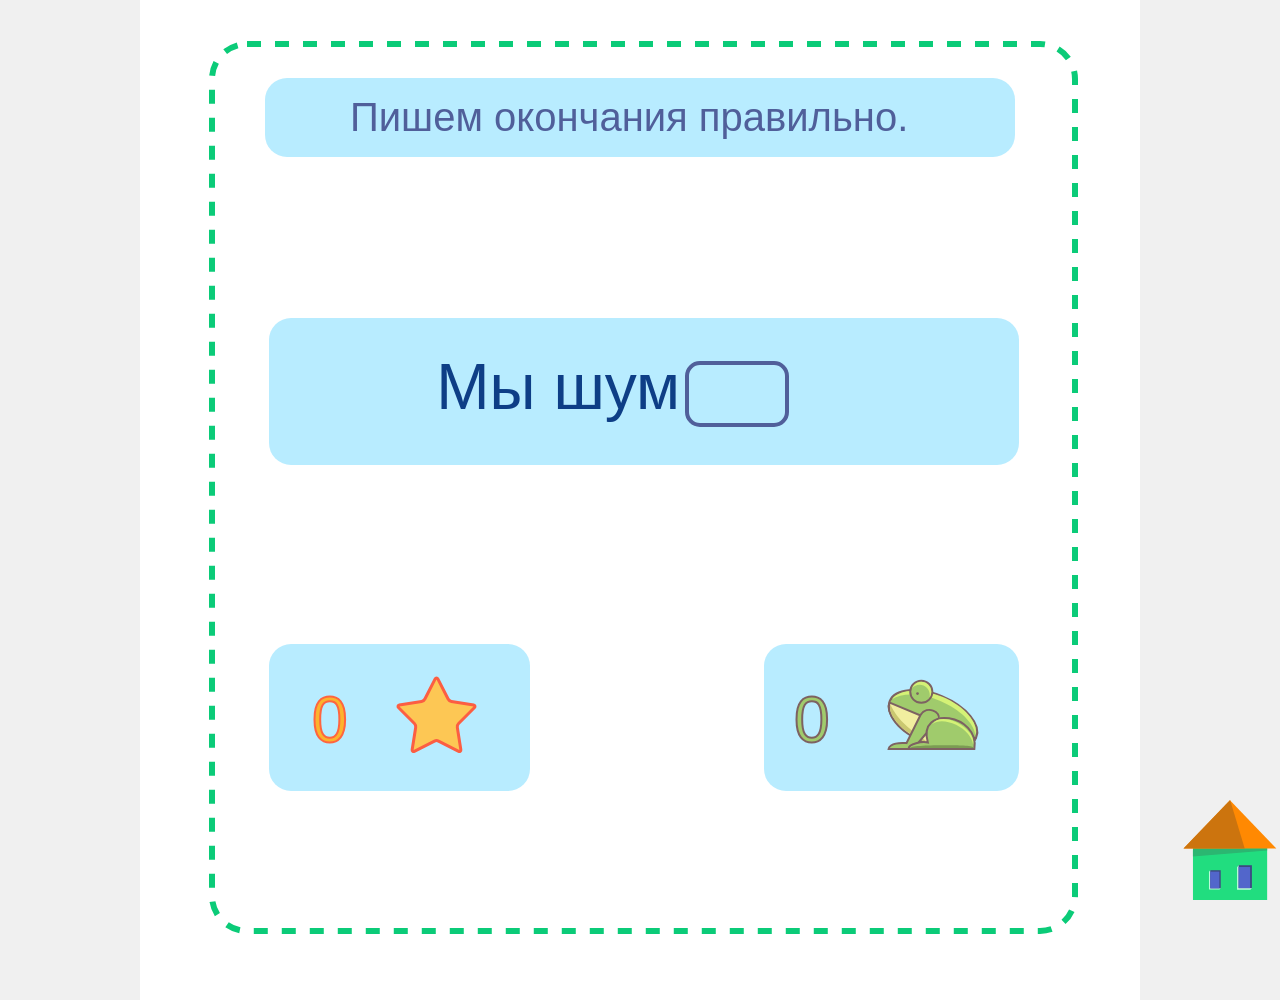
<file: pages/rus/okonch1L_mn_ch.html>
<!DOCTYPE html>
<html>
<head>
    <meta charset="UTF-8">
    <title>Тренажёр по русскому языку</title>
    <style>
        body {
            display: flex;
            justify-content: center;
            align-items: center;
            min-height: 100vh;
            margin: 0;
            background: #f0f0f0;
        }
        #StarGold {
            transform-origin: center;
        }
        @keyframes starPulse {
            0% { transform: scale(1); }
            50% { transform: scale(1.1); }
            100% { transform: scale(1); }
        }
        @keyframes frogJump {
            0% { transform: translateY(0); }
            50% { transform: translateY(-20px); }
            100% { transform: translateY(0); }
        }

        .fixed-logo {
            position: fixed;
            bottom: 0;
            right: 0;
            width: 100px;
            height: 100px;
            z-index: 1000;
          }
          
          .logo-link {
            text-decoration: none; /* убираем подчеркивание ссылки */
            color: inherit; /* убираем цвет ссылки */
          }
          
          .logo-link:hover .fixed-logo {
            opacity: 0.8; /* уменьшаем прозрачность при наведении */
            transition: opacity 0.3s ease; /* плавный переход */
          }
          
          .logo-link .fixed-logo {
            opacity: 1; /* стандартная непрозрачность */
            transition: opacity 0.3s ease; /* плавный переход обратно */
          }
    </style>
</head>
<body>
    <svg id="gameSvg" width="1000" height="1000" viewBox="0 0 1000 1000" fill="none" xmlns="http://www.w3.org/2000/svg">
        <g id="PravopisOkonch">
            <rect width="1000" height="1000" fill="white"/>
            <rect id="backgroundFon" x="72" y="44" width="863" height="887" rx="35" stroke="#0BCB78" stroke-width="6" stroke-dasharray="14 14"/>
            <rect id="bgWord" x="129" y="318" width="750" height="147" rx="22" fill="#B8ECFF"/>
            <rect id="bgWordTitul" x="125" y="78" width="750" height="79" rx="22" fill="#B8ECFF"/>
            <rect id="bgStar" x="129" y="644" width="261" height="147" rx="22" fill="#B8ECFF"/>
            <rect id="bgFrog" x="624" y="644" width="255" height="147" rx="22" fill="#B8ECFF"/>
            <text id="title" fill="#505F9A" font-family="Arial" font-size="40"><tspan x="210" y="130.867">Пишем окончания правильно.</tspan></text>
            <rect id="inputPlace" x="547" y="363" width="100" height="62" rx="13" stroke="#505F9A" stroke-width="4" fill="transparent" style="cursor: pointer;"/>
            <text id="word" fill="#0E3E86" font-family="Arial" font-size="64" text-anchor="end"><tspan x="540" y="409.188">Он шум</tspan></text>
            <text id="input" fill="#007C51" font-family="Arial" font-size="64" text-anchor="start"><tspan x="551" y="409.188"></tspan></text>
            <path id="StarGold" d="M297.836 678.918L308.11 699.049C308.764 700.33 309.991 701.222 311.411 701.448L333.732 704.998C334.941 705.19 335.423 706.673 334.558 707.539L318.586 723.531C317.57 724.549 317.101 725.991 317.325 727.412L320.847 749.737C321.037 750.947 319.776 751.863 318.685 751.308L298.54 741.06C297.258 740.408 295.742 740.408 294.46 741.06L274.315 751.308C273.224 751.863 271.963 750.947 272.153 749.737L275.675 727.412C275.899 725.991 275.43 724.549 274.414 723.531L258.442 707.539C257.577 706.673 258.059 705.19 259.268 704.998L281.589 701.448C283.009 701.222 284.236 700.33 284.89 699.049L295.164 678.918C295.721 677.827 297.279 677.827 297.836 678.918Z" fill="#FDC754" stroke="#FC5E42" stroke-width="3"/>
            <!-- Элемент лягушки -->
            <g id="frog">
                <path id="Ellipse 1" d="M749.761 700.903C747.257 706.89 749.473 714.439 755.594 721.927C761.685 729.377 771.483 736.54 783.561 741.593C795.639 746.646 807.619 748.594 817.2 747.7C826.83 746.802 833.761 743.08 836.266 737.094C838.77 731.107 836.554 723.558 830.433 716.07C824.342 708.62 814.544 701.456 802.466 696.404C790.388 691.351 778.408 689.403 768.827 690.297C759.197 691.195 752.266 694.917 749.761 700.903Z" fill="#A0CB6C" stroke="#7D6262" stroke-width="2"/>
                <g id="Ellipse 3">
                <mask id="path-14-inside-1_1_2" fill="white">
                <path d="M748.911 701.177C747.619 704.265 747.479 707.8 748.498 711.579C749.517 715.358 751.676 719.307 754.852 723.202C758.027 727.096 762.157 730.86 767.006 734.277C771.854 737.694 777.326 740.698 783.109 743.117C788.892 745.537 794.873 747.324 800.71 748.377C806.547 749.431 812.126 749.729 817.129 749.256C822.132 748.783 826.46 747.548 829.867 745.62C833.274 743.693 835.692 741.111 836.984 738.023L792.948 719.6L748.911 701.177Z"/>
                </mask>
                <path d="M748.911 701.177C747.619 704.265 747.479 707.8 748.498 711.579C749.517 715.358 751.676 719.307 754.852 723.202C758.027 727.096 762.157 730.86 767.006 734.277C771.854 737.694 777.326 740.698 783.109 743.117C788.892 745.537 794.873 747.324 800.71 748.377C806.547 749.431 812.126 749.729 817.129 749.256C822.132 748.783 826.46 747.548 829.867 745.62C833.274 743.693 835.692 741.111 836.984 738.023L792.948 719.6L748.911 701.177Z" fill="#F1EE9F" stroke="#7D6262" stroke-width="4" mask="url(#path-14-inside-1_1_2)"/>
                </g>
                <path id="Subtract" fill-rule="evenodd" clip-rule="evenodd" d="M752.019 699.306C761.848 692.62 781.012 692.885 800.31 700.959C820.265 709.307 834.173 723.414 835.57 735.373C839.004 723.075 824.6 706.19 802.275 696.85C780.556 687.764 759.016 689.029 752.019 699.306Z" fill="#D5F276"/>
                <circle id="Ellipse 2" cx="12.0573" cy="12.0573" r="11.0573" transform="matrix(-1 0 0 1 793.358 679.726)" fill="#A0CB6C" stroke="#7D6262" stroke-width="2"/>
                <path id="Subtract_2" fill-rule="evenodd" clip-rule="evenodd" d="M771.999 688.108C773.872 686.069 776.56 684.792 779.546 684.792C785.205 684.792 789.792 689.379 789.792 695.037C789.792 695.891 789.687 696.72 789.491 697.513C790.625 695.892 791.291 693.918 791.291 691.789C791.291 686.268 786.816 681.793 781.295 681.793C777.075 681.793 773.465 684.409 771.999 688.108Z" fill="#D5F276"/>
                <path id="Vector 3" d="M767.521 732.089C759.968 726.922 747.885 714.865 750.296 704.185C750.296 704.185 754.086 713.831 765.109 724.51C776.133 735.19 788.535 742.424 788.535 742.424C781.99 741.046 780.612 741.046 767.521 732.089Z" fill="#CAC770"/>
                <circle id="Ellipse 5" cx="1.37798" cy="1.37798" r="1.37798" transform="matrix(-1 0 0 1 778.889 692.128)" fill="#7D6262"/>
                <path id="Vector 1" d="M748.574 748.97C748.574 748.97 749.263 741.735 766.487 743.113L780.612 714.865C787.157 704.874 801.281 712.109 798.525 718.998L773.033 748.97H748.574Z" fill="#A0CB6C" stroke="#7D6262" stroke-width="2" stroke-linecap="round"/>
                <path id="Vector 2" d="M768.554 748.969L834.353 748.969C840.209 714.176 776.822 704.185 787.846 742.424C782.059 741.322 768.554 743.457 768.554 748.969Z" fill="#A0CB6C" stroke="#7D6262" stroke-width="2" stroke-linecap="round"/>
                <path id="Subtract_3" fill-rule="evenodd" clip-rule="evenodd" d="M792.669 723.886C797.423 720.067 806.69 720.218 816.023 724.831C825.673 729.6 832.399 737.659 833.075 744.491C834.736 737.465 827.77 727.819 816.973 722.483C806.47 717.293 796.053 718.015 792.669 723.886Z" fill="#D5F276"/>
                <path id="Vector 4" d="M769.932 747.936H833.664C834.008 744.836 812.871 745.18 802.659 745.18C792.325 745.18 770.966 745.525 769.932 747.936Z" fill="#7B9C53"/>
            </g>
            <text id="inputScoreStar" fill="#FCB32D" stroke="#FF653F" stroke-width="2" font-family="Arial" font-size="64"><tspan x="172" y="741.773">0</tspan></text>
            <text id="inputScoreFrog" fill="#A0CB6C" stroke="#7D6262" stroke-width="2" font-family="Arial" font-size="64"><tspan x="654" y="741.773">0</tspan></text>
            <g id="dropdown" transform="translate(547, 425)" style="display: none;">
                <rect width="100" height="150" rx="13" fill="white" stroke="#505F9A" stroke-width="4"/>
                <text font-family="Arial" font-size="48" fill="#007C51" style="cursor: pointer;">
                    <tspan x="10" y="50" id="option1"></tspan>
                    <tspan x="10" y="110" id="option2"></tspan>
                    <!-- Убраны лишние варианты, так как в массиве только 2 опции -->
                </text>
            </g>
        </g>
    </svg>

    <script>
        const words = [
    { text: "Мы шум", options: ["им", "ем"], correct: "им" },
    { text: "Мы беж", options: ["ем", "им"], correct: "им" },
    { text: "Мы смотр", options: ["им", "ем"], correct: "им" },
    { text: "Мы рису", options: ["ем", "им"], correct: "ем" },
    { text: "Мы пиш", options: ["им", "ем"], correct: "ем" },
    { text: "Мы чита", options: ["ем", "им"], correct: "ем" },
    { text: "Мы стро", options: ["ем", "им"], correct: "им" },
    { text: "Мы говор", options: ["ем", "им"], correct: "им" },
    { text: "Мы сид", options: ["им", "ем"], correct: "им" },
    { text: "Мы дума", options: ["им", "ем"], correct: "ем" },
    { text: "Мы гуля", options: ["ем", "им"], correct: "ем" },
    { text: "Мы уч", options: ["им", "ем"], correct: "им" },
    { text: "Мы плыв", options: ["ем", "ём"], correct: "ём" },
    { text: "Мы по", options: ["ём", "ем"], correct: "ём" },
    { text: "Мы леж", options: ["им", "ем"], correct: "им" },
    { text: "Мы бега", options: ["им", "ем"], correct: "ем" },
    { text: "Мы сп", options: ["им", "ем"], correct: "им" },
    { text: "Мы рису", options: ["им", "ем"], correct: "ем" },
    { text: "Мы плач", options: ["ем", "им"], correct: "ем" },
    { text: "Мы крич", options: ["ем", "им"], correct: "им" }
];

        let currentWordIndex = 0;
        let starScore = 0;
        let frogScore = 0;

        // Элементы DOM
        const gameSvg = document.querySelector('#gameSvg');
        const inputText = document.querySelector('#input tspan');
        const wordText = document.querySelector('#word tspan');
        const starScoreText = document.querySelector('#inputScoreStar tspan');
        const frogScoreText = document.querySelector('#inputScoreFrog tspan');
        const starElement = document.querySelector('#StarGold');
        const frogElement = document.querySelector('#frog');
        const dropdown = document.querySelector('#dropdown');
        const inputPlace = document.querySelector('#inputPlace');
        const inputElement = document.querySelector('#input');

        // Открытие дропдауна
        inputPlace.addEventListener('click', showDropdown);

        function showDropdown() {
            dropdown.style.display = 'block';
            inputPlace.style.pointerEvents = 'none';
            const currentWord = words[currentWordIndex];
            const optionElements = [
                document.querySelector('#option1'),
                document.querySelector('#option2')//сюда добавлять опции если их больше
            ];

            optionElements.forEach((option, index) => {
                option.textContent = currentWord.options[index];
                option.removeEventListener('click', handleOptionClick);
                option.addEventListener('click', handleOptionClick);
            });
        }

        function handleOptionClick(e) {
            const selected = e.target.textContent;
            checkAnswer(selected);
        }

        function checkAnswer(selected) {
            const currentWord = words[currentWordIndex];
            dropdown.style.display = 'none';
            inputText.textContent = selected;

            if (selected === currentWord.correct) {
                starScore++;
                starScoreText.textContent = starScore.toString();
                inputElement.setAttribute('fill', '#007C51');
                starElement.style.animation = 'starPulse 0.5s ease-in-out';
                setTimeout(() => starElement.style.animation = '', 500);
            } else {
                frogScore++;
                starScore = Math.max(0, starScore - 1);
                frogScoreText.textContent = frogScore.toString();
                starScoreText.textContent = starScore.toString();
                inputElement.setAttribute('fill', '#FF0000');
                frogElement.style.animation = 'frogJump 0.5s ease-in-out';
                setTimeout(() => frogElement.style.animation = '', 500);
            }

            setTimeout(() => {
                currentWordIndex++;
                if (currentWordIndex < words.length) {
                    updateWord();
                    inputPlace.style.pointerEvents = 'auto';
                } else {
                    showEndScreen();
                }
            }, 1000);
        }

        function updateWord() {
            const currentWord = words[currentWordIndex];
            wordText.textContent = currentWord.text;
            inputText.textContent = '';
            inputElement.setAttribute('fill', '#007C51');
        }

        function showEndScreen() {
            // Определяем, какой экран показать в зависимости от количества ошибок
            const endScreenUrl = frogScore <= 2 ? './end-screen-hungry.svg' : './end-screen-happy.svg';
            
            // Загружаем SVG-файл
            fetch(endScreenUrl)
                .then(response => response.text())
                .then(svgContent => {
                    document.body.innerHTML = svgContent;
                })
                .catch(error => {
                    console.error('Ошибка при загрузке финального экрана:', error);
                    document.body.innerHTML = '<h1>Ошибка загрузки финального экрана</h1>';
                });
        }

        updateWord();
    </script>
    <a href="../../../index.html" class="logo-link">
        <svg class="fixed-logo" width="541" height="581" viewBox="0 0 541 581" fill="none" xmlns="http://www.w3.org/2000/svg">
            <g id="homeLogo">
                <rect id="Rectangle 8" x="55.3339" y="279" width="431" height="304" fill="#21DD7F"/>
                <path id="Rectangle 12" d="M55.3339 281H486.334V294L55.3339 328.5V281Z" fill="#2BB771"/>
                <path id="Polygon 1" d="M270.334 2L539.668 282.5H1L270.334 2Z" fill="#FF8902"/>
                <path id="Polygon 2" d="M271 0.5L356 282.5H0L271 0.5Z" fill="#CC740E"/>
                <g id="Group 1">
                <path id="Rectangle 13" d="M311.334 390.521L320.499 379.773L342.628 416.443L377.401 468.92L397.001 513.81L388.457 521.397H311.334V390.521Z" fill="#BAFCDB"/>
                <rect id="Rectangle 14" x="320.499" y="379" width="77.1233" height="133.213" fill="#3D4880"/>
                <rect id="Rectangle 15" x="320.499" y="389.398" width="66.996" height="122.307" fill="#5266CB"/>
                </g>
                <g id="Group 2">
                <path id="Rectangle 13_2" d="M148.334 417.111L155.582 408.611L173.082 437.611L200.582 479.111L216.082 514.611L209.325 520.611H148.334V417.111Z" fill="#BAFCDB"/>
                <rect id="Rectangle 14_2" x="155.582" y="408" width="60.9911" height="105.348" fill="#3D4880"/>
                <rect id="Rectangle 15_2" x="155.582" y="416.223" width="52.9821" height="96.7232" fill="#5266CB"/>
                </g>
                </g>
                </svg>
                </a>
</body>
</html>
</file>
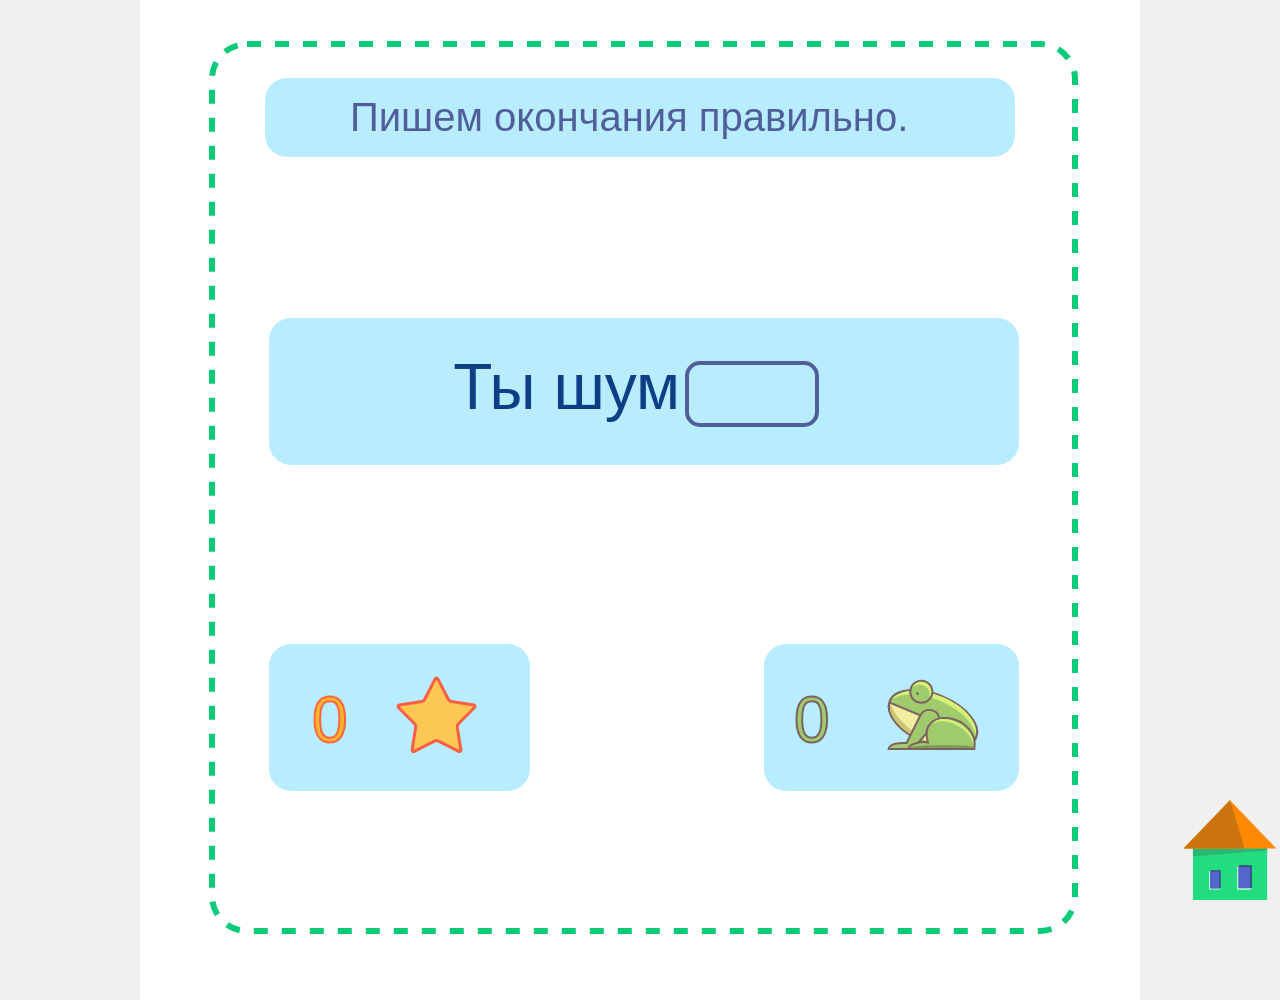
<file: pages/rus/okonch2L_edCh.html>
<!DOCTYPE html>
<html>
<head>
    <meta charset="UTF-8">
    <title>Тренажёр по русскому языку</title>
    <style>
        body {
            display: flex;
            justify-content: center;
            align-items: center;
            min-height: 100vh;
            margin: 0;
            background: #f0f0f0;
        }
        #StarGold {
            transform-origin: center;
        }
        @keyframes starPulse {
            0% { transform: scale(1); }
            50% { transform: scale(1.1); }
            100% { transform: scale(1); }
        }
        @keyframes frogJump {
            0% { transform: translateY(0); }
            50% { transform: translateY(-20px); }
            100% { transform: translateY(0); }
        }

        .fixed-logo {
            position: fixed;
            bottom: 0;
            right: 0;
            width: 100px;
            height: 100px;
            z-index: 1000;
          }
          
          .logo-link {
            text-decoration: none; /* убираем подчеркивание ссылки */
            color: inherit; /* убираем цвет ссылки */
          }
          
          .logo-link:hover .fixed-logo {
            opacity: 0.8; /* уменьшаем прозрачность при наведении */
            transition: opacity 0.3s ease; /* плавный переход */
          }
          
          .logo-link .fixed-logo {
            opacity: 1; /* стандартная непрозрачность */
            transition: opacity 0.3s ease; /* плавный переход обратно */
          }
    </style>
</head>
<body>
    <svg id="gameSvg" width="1000" height="1000" viewBox="0 0 1000 1000" fill="none" xmlns="http://www.w3.org/2000/svg">
        <g id="PravopisOkonch">
            <rect width="1000" height="1000" fill="white"/>
            <rect id="backgroundFon" x="72" y="44" width="863" height="887" rx="35" stroke="#0BCB78" stroke-width="6" stroke-dasharray="14 14"/>
            <rect id="bgWord" x="129" y="318" width="750" height="147" rx="22" fill="#B8ECFF"/>
            <rect id="bgWordTitul" x="125" y="78" width="750" height="79" rx="22" fill="#B8ECFF"/>
            <rect id="bgStar" x="129" y="644" width="261" height="147" rx="22" fill="#B8ECFF"/>
            <rect id="bgFrog" x="624" y="644" width="255" height="147" rx="22" fill="#B8ECFF"/>
            <text id="title" fill="#505F9A" font-family="Arial" font-size="40"><tspan x="210" y="130.867">Пишем окончания правильно.</tspan></text>
            <rect id="inputPlace" x="547" y="363" width="130" height="62" rx="13" stroke="#505F9A" stroke-width="4" fill="transparent" style="cursor: pointer;"/>
            <text id="word" fill="#0E3E86" font-family="Arial" font-size="64" text-anchor="end"><tspan x="540" y="409.188">Он шум</tspan></text>
            <text id="input" fill="#007C51" font-family="Arial" font-size="64" text-anchor="start"><tspan x="551" y="409.188"></tspan></text>
            <path id="StarGold" d="M297.836 678.918L308.11 699.049C308.764 700.33 309.991 701.222 311.411 701.448L333.732 704.998C334.941 705.19 335.423 706.673 334.558 707.539L318.586 723.531C317.57 724.549 317.101 725.991 317.325 727.412L320.847 749.737C321.037 750.947 319.776 751.863 318.685 751.308L298.54 741.06C297.258 740.408 295.742 740.408 294.46 741.06L274.315 751.308C273.224 751.863 271.963 750.947 272.153 749.737L275.675 727.412C275.899 725.991 275.43 724.549 274.414 723.531L258.442 707.539C257.577 706.673 258.059 705.19 259.268 704.998L281.589 701.448C283.009 701.222 284.236 700.33 284.89 699.049L295.164 678.918C295.721 677.827 297.279 677.827 297.836 678.918Z" fill="#FDC754" stroke="#FC5E42" stroke-width="3"/>
            <!-- Элемент лягушки -->
            <g id="frog">
                <path id="Ellipse 1" d="M749.761 700.903C747.257 706.89 749.473 714.439 755.594 721.927C761.685 729.377 771.483 736.54 783.561 741.593C795.639 746.646 807.619 748.594 817.2 747.7C826.83 746.802 833.761 743.08 836.266 737.094C838.77 731.107 836.554 723.558 830.433 716.07C824.342 708.62 814.544 701.456 802.466 696.404C790.388 691.351 778.408 689.403 768.827 690.297C759.197 691.195 752.266 694.917 749.761 700.903Z" fill="#A0CB6C" stroke="#7D6262" stroke-width="2"/>
                <g id="Ellipse 3">
                <mask id="path-14-inside-1_1_2" fill="white">
                <path d="M748.911 701.177C747.619 704.265 747.479 707.8 748.498 711.579C749.517 715.358 751.676 719.307 754.852 723.202C758.027 727.096 762.157 730.86 767.006 734.277C771.854 737.694 777.326 740.698 783.109 743.117C788.892 745.537 794.873 747.324 800.71 748.377C806.547 749.431 812.126 749.729 817.129 749.256C822.132 748.783 826.46 747.548 829.867 745.62C833.274 743.693 835.692 741.111 836.984 738.023L792.948 719.6L748.911 701.177Z"/>
                </mask>
                <path d="M748.911 701.177C747.619 704.265 747.479 707.8 748.498 711.579C749.517 715.358 751.676 719.307 754.852 723.202C758.027 727.096 762.157 730.86 767.006 734.277C771.854 737.694 777.326 740.698 783.109 743.117C788.892 745.537 794.873 747.324 800.71 748.377C806.547 749.431 812.126 749.729 817.129 749.256C822.132 748.783 826.46 747.548 829.867 745.62C833.274 743.693 835.692 741.111 836.984 738.023L792.948 719.6L748.911 701.177Z" fill="#F1EE9F" stroke="#7D6262" stroke-width="4" mask="url(#path-14-inside-1_1_2)"/>
                </g>
                <path id="Subtract" fill-rule="evenodd" clip-rule="evenodd" d="M752.019 699.306C761.848 692.62 781.012 692.885 800.31 700.959C820.265 709.307 834.173 723.414 835.57 735.373C839.004 723.075 824.6 706.19 802.275 696.85C780.556 687.764 759.016 689.029 752.019 699.306Z" fill="#D5F276"/>
                <circle id="Ellipse 2" cx="12.0573" cy="12.0573" r="11.0573" transform="matrix(-1 0 0 1 793.358 679.726)" fill="#A0CB6C" stroke="#7D6262" stroke-width="2"/>
                <path id="Subtract_2" fill-rule="evenodd" clip-rule="evenodd" d="M771.999 688.108C773.872 686.069 776.56 684.792 779.546 684.792C785.205 684.792 789.792 689.379 789.792 695.037C789.792 695.891 789.687 696.72 789.491 697.513C790.625 695.892 791.291 693.918 791.291 691.789C791.291 686.268 786.816 681.793 781.295 681.793C777.075 681.793 773.465 684.409 771.999 688.108Z" fill="#D5F276"/>
                <path id="Vector 3" d="M767.521 732.089C759.968 726.922 747.885 714.865 750.296 704.185C750.296 704.185 754.086 713.831 765.109 724.51C776.133 735.19 788.535 742.424 788.535 742.424C781.99 741.046 780.612 741.046 767.521 732.089Z" fill="#CAC770"/>
                <circle id="Ellipse 5" cx="1.37798" cy="1.37798" r="1.37798" transform="matrix(-1 0 0 1 778.889 692.128)" fill="#7D6262"/>
                <path id="Vector 1" d="M748.574 748.97C748.574 748.97 749.263 741.735 766.487 743.113L780.612 714.865C787.157 704.874 801.281 712.109 798.525 718.998L773.033 748.97H748.574Z" fill="#A0CB6C" stroke="#7D6262" stroke-width="2" stroke-linecap="round"/>
                <path id="Vector 2" d="M768.554 748.969L834.353 748.969C840.209 714.176 776.822 704.185 787.846 742.424C782.059 741.322 768.554 743.457 768.554 748.969Z" fill="#A0CB6C" stroke="#7D6262" stroke-width="2" stroke-linecap="round"/>
                <path id="Subtract_3" fill-rule="evenodd" clip-rule="evenodd" d="M792.669 723.886C797.423 720.067 806.69 720.218 816.023 724.831C825.673 729.6 832.399 737.659 833.075 744.491C834.736 737.465 827.77 727.819 816.973 722.483C806.47 717.293 796.053 718.015 792.669 723.886Z" fill="#D5F276"/>
                <path id="Vector 4" d="M769.932 747.936H833.664C834.008 744.836 812.871 745.18 802.659 745.18C792.325 745.18 770.966 745.525 769.932 747.936Z" fill="#7B9C53"/>
            </g>
            <text id="inputScoreStar" fill="#FCB32D" stroke="#FF653F" stroke-width="2" font-family="Arial" font-size="64"><tspan x="172" y="741.773">0</tspan></text>
            <text id="inputScoreFrog" fill="#A0CB6C" stroke="#7D6262" stroke-width="2" font-family="Arial" font-size="64"><tspan x="654" y="741.773">0</tspan></text>
            <g id="dropdown" transform="translate(547, 425)" style="display: none;">
                <rect width="115" height="150" rx="13" fill="white" stroke="#505F9A" stroke-width="4"/>
                <text font-family="Arial" font-size="48" fill="#007C51" style="cursor: pointer;">
                    <tspan x="10" y="50" id="option1"></tspan>
                    <tspan x="10" y="110" id="option2"></tspan>
                    <!-- Убраны лишние варианты, так как в массиве только 2 опции -->
                </text>
            </g>
        </g>
    </svg>

    <script>
        const words = [
    { text: "Ты шум", options: ["ишь", "ешь"], correct: "ишь" },
    { text: "Ты беж", options: ["ешь", "ишь"], correct: "ишь" },
    { text: "Ты смотр", options: ["ишь", "ешь"], correct: "ишь" },
    { text: "Ты рису", options: ["ешь", "ишь"], correct: "ешь" },
    { text: "Ты пиш", options: ["ешь", "ишь"], correct: "ешь" },
    { text: "Ты чита", options: ["ишь", "ешь"], correct: "ешь" },
    { text: "Ты стро", options: ["ешь", "ишь"], correct: "ишь" },
    { text: "Ты говор", options: ["ишь", "ешь"], correct: "ишь" },
    { text: "Ты сид", options: ["ишь", "ешь"], correct: "ишь" },
    { text: "Ты дума", options: ["ишь", "ешь"], correct: "ешь" },
    { text: "Ты гуля", options: ["ешь", "ишь"], correct: "ешь" },
    { text: "Ты уч", options: ["ешь", "ишь"], correct: "ишь" },
    { text: "Ты плыв", options: ["ёшь", "ишь"], correct: "ёшь" },
    { text: "Ты по", options: ["ишь", "ёшь"], correct: "ёшь" },
    { text: "Ты леж", options: ["ишь", "ешь"], correct: "ишь" },
    { text: "Ты бега", options: ["ишь", "ешь"], correct: "ешь" },
    { text: "Ты сп", options: ["ишь", "ешь"], correct: "ишь" },
    { text: "Ты рису", options: ["ишь", "ешь"], correct: "ешь" },
    { text: "Ты плач", options: ["ишь", "ешь"], correct: "ешь" },
    { text: "Ты крич", options: ["ишь", "ешь"], correct: "ишь" }
];

        let currentWordIndex = 0;
        let starScore = 0;
        let frogScore = 0;

        // Элементы DOM
        const gameSvg = document.querySelector('#gameSvg');
        const inputText = document.querySelector('#input tspan');
        const wordText = document.querySelector('#word tspan');
        const starScoreText = document.querySelector('#inputScoreStar tspan');
        const frogScoreText = document.querySelector('#inputScoreFrog tspan');
        const starElement = document.querySelector('#StarGold');
        const frogElement = document.querySelector('#frog');
        const dropdown = document.querySelector('#dropdown');
        const inputPlace = document.querySelector('#inputPlace');
        const inputElement = document.querySelector('#input');

        // Открытие дропдауна
        inputPlace.addEventListener('click', showDropdown);

        function showDropdown() {
            dropdown.style.display = 'block';
            inputPlace.style.pointerEvents = 'none';
            const currentWord = words[currentWordIndex];
            const optionElements = [
                document.querySelector('#option1'),
                document.querySelector('#option2')//сюда добавлять опции если их больше
            ];

            optionElements.forEach((option, index) => {
                option.textContent = currentWord.options[index];
                option.removeEventListener('click', handleOptionClick);
                option.addEventListener('click', handleOptionClick);
            });
        }

        function handleOptionClick(e) {
            const selected = e.target.textContent;
            checkAnswer(selected);
        }

        function checkAnswer(selected) {
            const currentWord = words[currentWordIndex];
            dropdown.style.display = 'none';
            inputText.textContent = selected;

            if (selected === currentWord.correct) {
                starScore++;
                starScoreText.textContent = starScore.toString();
                inputElement.setAttribute('fill', '#007C51');
                starElement.style.animation = 'starPulse 0.5s ease-in-out';
                setTimeout(() => starElement.style.animation = '', 500);
            } else {
                frogScore++;
                starScore = Math.max(0, starScore - 1);
                frogScoreText.textContent = frogScore.toString();
                starScoreText.textContent = starScore.toString();
                inputElement.setAttribute('fill', '#FF0000');
                frogElement.style.animation = 'frogJump 0.5s ease-in-out';
                setTimeout(() => frogElement.style.animation = '', 500);
            }

            setTimeout(() => {
                currentWordIndex++;
                if (currentWordIndex < words.length) {
                    updateWord();
                    inputPlace.style.pointerEvents = 'auto';
                } else {
                    showEndScreen();
                }
            }, 1000);
        }

        function updateWord() {
            const currentWord = words[currentWordIndex];
            wordText.textContent = currentWord.text;
            inputText.textContent = '';
            inputElement.setAttribute('fill', '#007C51');
        }

        function showEndScreen() {
            // Определяем, какой экран показать в зависимости от количества ошибок
            const endScreenUrl = frogScore <= 2 ? './end-screen-hungry.svg' : './end-screen-happy.svg';
            
            // Загружаем SVG-файл
            fetch(endScreenUrl)
                .then(response => response.text())
                .then(svgContent => {
                    document.body.innerHTML = svgContent;
                })
                .catch(error => {
                    console.error('Ошибка при загрузке финального экрана:', error);
                    document.body.innerHTML = '<h1>Ошибка загрузки финального экрана</h1>';
                });
        }

        updateWord();
    </script>
    <a href="../../../index.html" class="logo-link">
        <svg class="fixed-logo" width="541" height="581" viewBox="0 0 541 581" fill="none" xmlns="http://www.w3.org/2000/svg">
            <g id="homeLogo">
                <rect id="Rectangle 8" x="55.3339" y="279" width="431" height="304" fill="#21DD7F"/>
                <path id="Rectangle 12" d="M55.3339 281H486.334V294L55.3339 328.5V281Z" fill="#2BB771"/>
                <path id="Polygon 1" d="M270.334 2L539.668 282.5H1L270.334 2Z" fill="#FF8902"/>
                <path id="Polygon 2" d="M271 0.5L356 282.5H0L271 0.5Z" fill="#CC740E"/>
                <g id="Group 1">
                <path id="Rectangle 13" d="M311.334 390.521L320.499 379.773L342.628 416.443L377.401 468.92L397.001 513.81L388.457 521.397H311.334V390.521Z" fill="#BAFCDB"/>
                <rect id="Rectangle 14" x="320.499" y="379" width="77.1233" height="133.213" fill="#3D4880"/>
                <rect id="Rectangle 15" x="320.499" y="389.398" width="66.996" height="122.307" fill="#5266CB"/>
                </g>
                <g id="Group 2">
                <path id="Rectangle 13_2" d="M148.334 417.111L155.582 408.611L173.082 437.611L200.582 479.111L216.082 514.611L209.325 520.611H148.334V417.111Z" fill="#BAFCDB"/>
                <rect id="Rectangle 14_2" x="155.582" y="408" width="60.9911" height="105.348" fill="#3D4880"/>
                <rect id="Rectangle 15_2" x="155.582" y="416.223" width="52.9821" height="96.7232" fill="#5266CB"/>
                </g>
                </g>
                </svg>
                </a>
</body>
</html>
</file>
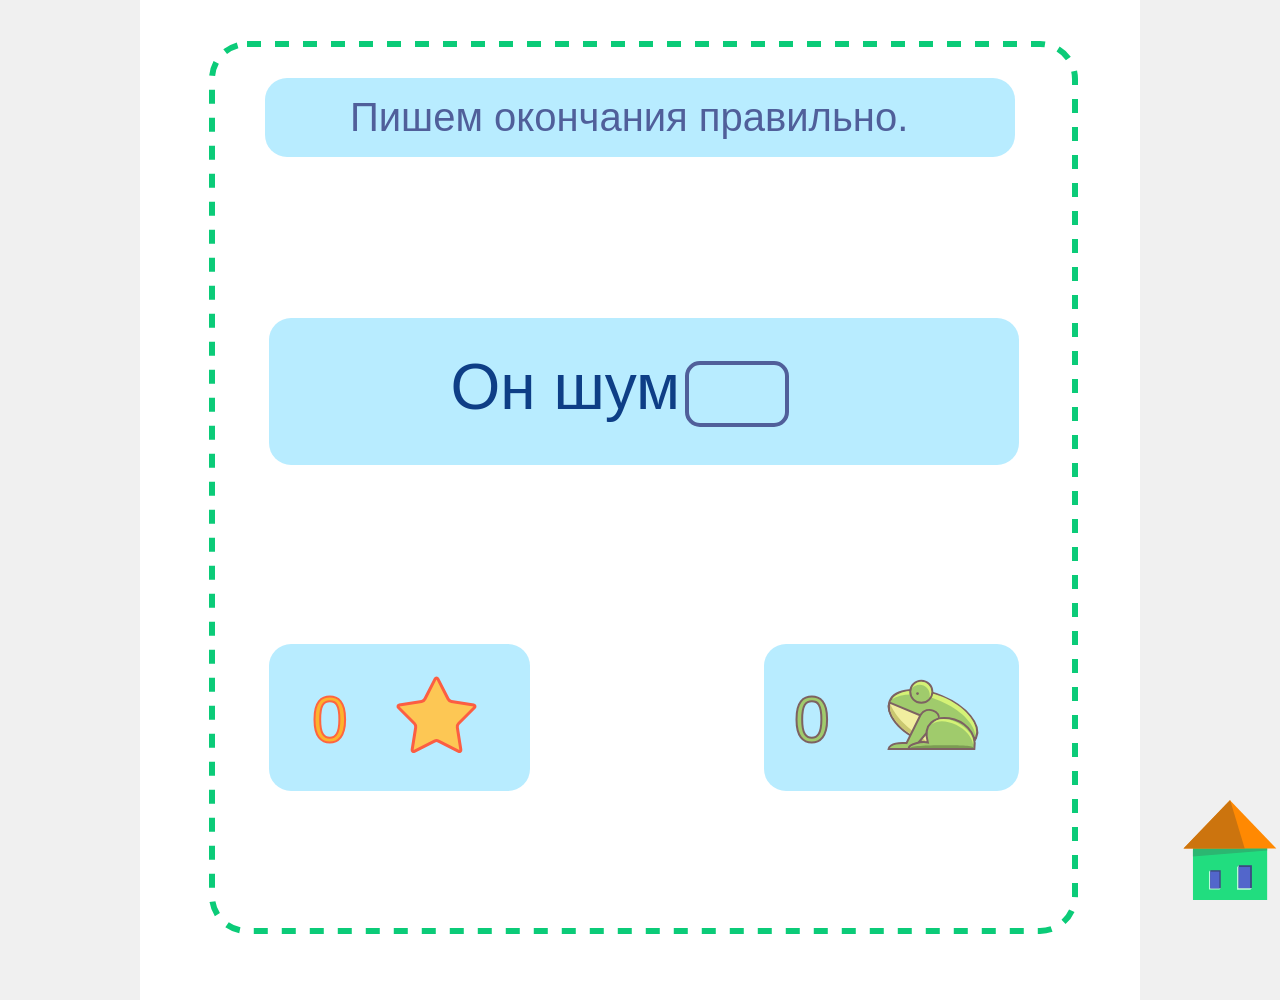
<file: pages/rus/okonch3LitsoEdChislo.html>
<!DOCTYPE html>
<html>
<head>
    <meta charset="UTF-8">
    <title>Тренажёр по русскому языку</title>
    <style>
        body {
            display: flex;
            justify-content: center;
            align-items: center;
            min-height: 100vh;
            margin: 0;
            background: #f0f0f0;
        }
        #StarGold {
            transform-origin: center;
        }
        @keyframes starPulse {
            0% { transform: scale(1); }
            50% { transform: scale(1.1); }
            100% { transform: scale(1); }
        }
        @keyframes frogJump {
            0% { transform: translateY(0); }
            50% { transform: translateY(-20px); }
            100% { transform: translateY(0); }
        }

        .fixed-logo {
            position: fixed;
            bottom: 0;
            right: 0;
            width: 100px;
            height: 100px;
            z-index: 1000;
          }
          
          .logo-link {
            text-decoration: none; /* убираем подчеркивание ссылки */
            color: inherit; /* убираем цвет ссылки */
          }
          
          .logo-link:hover .fixed-logo {
            opacity: 0.8; /* уменьшаем прозрачность при наведении */
            transition: opacity 0.3s ease; /* плавный переход */
          }
          
          .logo-link .fixed-logo {
            opacity: 1; /* стандартная непрозрачность */
            transition: opacity 0.3s ease; /* плавный переход обратно */
          }
    </style>
</head>
<body>
    <svg id="gameSvg" width="1000" height="1000" viewBox="0 0 1000 1000" fill="none" xmlns="http://www.w3.org/2000/svg">
        <g id="PravopisOkonch">
            <rect width="1000" height="1000" fill="white"/>
            <rect id="backgroundFon" x="72" y="44" width="863" height="887" rx="35" stroke="#0BCB78" stroke-width="6" stroke-dasharray="14 14"/>
            <rect id="bgWord" x="129" y="318" width="750" height="147" rx="22" fill="#B8ECFF"/>
            <rect id="bgWordTitul" x="125" y="78" width="750" height="79" rx="22" fill="#B8ECFF"/>
            <rect id="bgStar" x="129" y="644" width="261" height="147" rx="22" fill="#B8ECFF"/>
            <rect id="bgFrog" x="624" y="644" width="255" height="147" rx="22" fill="#B8ECFF"/>
            <text id="title" fill="#505F9A" font-family="Arial" font-size="40"><tspan x="210" y="130.867">Пишем окончания правильно.</tspan></text>
            <rect id="inputPlace" x="547" y="363" width="100" height="62" rx="13" stroke="#505F9A" stroke-width="4" fill="transparent" style="cursor: pointer;"/>
            <text id="word" fill="#0E3E86" font-family="Arial" font-size="64" text-anchor="end"><tspan x="540" y="409.188">Он шум</tspan></text>
            <text id="input" fill="#007C51" font-family="Arial" font-size="64" text-anchor="start"><tspan x="551" y="409.188"></tspan></text>
            <path id="StarGold" d="M297.836 678.918L308.11 699.049C308.764 700.33 309.991 701.222 311.411 701.448L333.732 704.998C334.941 705.19 335.423 706.673 334.558 707.539L318.586 723.531C317.57 724.549 317.101 725.991 317.325 727.412L320.847 749.737C321.037 750.947 319.776 751.863 318.685 751.308L298.54 741.06C297.258 740.408 295.742 740.408 294.46 741.06L274.315 751.308C273.224 751.863 271.963 750.947 272.153 749.737L275.675 727.412C275.899 725.991 275.43 724.549 274.414 723.531L258.442 707.539C257.577 706.673 258.059 705.19 259.268 704.998L281.589 701.448C283.009 701.222 284.236 700.33 284.89 699.049L295.164 678.918C295.721 677.827 297.279 677.827 297.836 678.918Z" fill="#FDC754" stroke="#FC5E42" stroke-width="3"/>
            <!-- Элемент лягушки -->
            <g id="frog">
                <path id="Ellipse 1" d="M749.761 700.903C747.257 706.89 749.473 714.439 755.594 721.927C761.685 729.377 771.483 736.54 783.561 741.593C795.639 746.646 807.619 748.594 817.2 747.7C826.83 746.802 833.761 743.08 836.266 737.094C838.77 731.107 836.554 723.558 830.433 716.07C824.342 708.62 814.544 701.456 802.466 696.404C790.388 691.351 778.408 689.403 768.827 690.297C759.197 691.195 752.266 694.917 749.761 700.903Z" fill="#A0CB6C" stroke="#7D6262" stroke-width="2"/>
                <g id="Ellipse 3">
                <mask id="path-14-inside-1_1_2" fill="white">
                <path d="M748.911 701.177C747.619 704.265 747.479 707.8 748.498 711.579C749.517 715.358 751.676 719.307 754.852 723.202C758.027 727.096 762.157 730.86 767.006 734.277C771.854 737.694 777.326 740.698 783.109 743.117C788.892 745.537 794.873 747.324 800.71 748.377C806.547 749.431 812.126 749.729 817.129 749.256C822.132 748.783 826.46 747.548 829.867 745.62C833.274 743.693 835.692 741.111 836.984 738.023L792.948 719.6L748.911 701.177Z"/>
                </mask>
                <path d="M748.911 701.177C747.619 704.265 747.479 707.8 748.498 711.579C749.517 715.358 751.676 719.307 754.852 723.202C758.027 727.096 762.157 730.86 767.006 734.277C771.854 737.694 777.326 740.698 783.109 743.117C788.892 745.537 794.873 747.324 800.71 748.377C806.547 749.431 812.126 749.729 817.129 749.256C822.132 748.783 826.46 747.548 829.867 745.62C833.274 743.693 835.692 741.111 836.984 738.023L792.948 719.6L748.911 701.177Z" fill="#F1EE9F" stroke="#7D6262" stroke-width="4" mask="url(#path-14-inside-1_1_2)"/>
                </g>
                <path id="Subtract" fill-rule="evenodd" clip-rule="evenodd" d="M752.019 699.306C761.848 692.62 781.012 692.885 800.31 700.959C820.265 709.307 834.173 723.414 835.57 735.373C839.004 723.075 824.6 706.19 802.275 696.85C780.556 687.764 759.016 689.029 752.019 699.306Z" fill="#D5F276"/>
                <circle id="Ellipse 2" cx="12.0573" cy="12.0573" r="11.0573" transform="matrix(-1 0 0 1 793.358 679.726)" fill="#A0CB6C" stroke="#7D6262" stroke-width="2"/>
                <path id="Subtract_2" fill-rule="evenodd" clip-rule="evenodd" d="M771.999 688.108C773.872 686.069 776.56 684.792 779.546 684.792C785.205 684.792 789.792 689.379 789.792 695.037C789.792 695.891 789.687 696.72 789.491 697.513C790.625 695.892 791.291 693.918 791.291 691.789C791.291 686.268 786.816 681.793 781.295 681.793C777.075 681.793 773.465 684.409 771.999 688.108Z" fill="#D5F276"/>
                <path id="Vector 3" d="M767.521 732.089C759.968 726.922 747.885 714.865 750.296 704.185C750.296 704.185 754.086 713.831 765.109 724.51C776.133 735.19 788.535 742.424 788.535 742.424C781.99 741.046 780.612 741.046 767.521 732.089Z" fill="#CAC770"/>
                <circle id="Ellipse 5" cx="1.37798" cy="1.37798" r="1.37798" transform="matrix(-1 0 0 1 778.889 692.128)" fill="#7D6262"/>
                <path id="Vector 1" d="M748.574 748.97C748.574 748.97 749.263 741.735 766.487 743.113L780.612 714.865C787.157 704.874 801.281 712.109 798.525 718.998L773.033 748.97H748.574Z" fill="#A0CB6C" stroke="#7D6262" stroke-width="2" stroke-linecap="round"/>
                <path id="Vector 2" d="M768.554 748.969L834.353 748.969C840.209 714.176 776.822 704.185 787.846 742.424C782.059 741.322 768.554 743.457 768.554 748.969Z" fill="#A0CB6C" stroke="#7D6262" stroke-width="2" stroke-linecap="round"/>
                <path id="Subtract_3" fill-rule="evenodd" clip-rule="evenodd" d="M792.669 723.886C797.423 720.067 806.69 720.218 816.023 724.831C825.673 729.6 832.399 737.659 833.075 744.491C834.736 737.465 827.77 727.819 816.973 722.483C806.47 717.293 796.053 718.015 792.669 723.886Z" fill="#D5F276"/>
                <path id="Vector 4" d="M769.932 747.936H833.664C834.008 744.836 812.871 745.18 802.659 745.18C792.325 745.18 770.966 745.525 769.932 747.936Z" fill="#7B9C53"/>
            </g>
            <text id="inputScoreStar" fill="#FCB32D" stroke="#FF653F" stroke-width="2" font-family="Arial" font-size="64"><tspan x="172" y="741.773">0</tspan></text>
            <text id="inputScoreFrog" fill="#A0CB6C" stroke="#7D6262" stroke-width="2" font-family="Arial" font-size="64"><tspan x="654" y="741.773">0</tspan></text>
            <g id="dropdown" transform="translate(547, 425)" style="display: none;">
                <rect width="100" height="150" rx="13" fill="white" stroke="#505F9A" stroke-width="4"/>
                <text font-family="Arial" font-size="48" fill="#007C51" style="cursor: pointer;">
                    <tspan x="10" y="50" id="option1"></tspan>
                    <tspan x="10" y="110" id="option2"></tspan>
                    <!-- Убраны лишние варианты, так как в массиве только 2 опции -->
                </text>
            </g>
        </g>
    </svg>

    <script>
        const words = [
            { text: "Он шум", options: ["ит", "ет"], correct: "ит" },
            { text: "Он беж", options: ["ет", "ит"], correct: "ит" },
            { text: "Он смотр", options: ["ит", "ет"], correct: "ит" },
            { text: "Он рису", options: ["ет", "ит"], correct: "ет" },
            { text: "Она пиш", options: ["ит", "ет"], correct: "ет" },
            { text: "Он чита", options: ["ет", "ит"], correct: "ет" },
            { text: "Он стро", options: ["ит", "ет"], correct: "ит" },
            { text: "Он говор", options: ["ет", "ит"], correct: "ит" },
            { text: "Он сид", options: ["ит", "ет"], correct: "ит" },
            { text: "Он дума", options: ["ит", "ет"], correct: "ет" },
            { text: "Она гуля", options: ["ет", "ит"], correct: "ет" },
            { text: "Он уч", options: ["ет", "ит"], correct: "ит" },
            { text: "Он плыв", options: ["ит", "ёт"], correct: "ёт" },
            { text: "Она по", options: ["ёт", "ют"], correct: "ёт" },
            { text: "Он леж", options: ["ет", "ит"], correct: "ит" },
            { text: "Он бега", options: ["ит", "ет"], correct: "ет" },
            { text: "Он сп", options: ["ит", "ет"], correct: "ит" },
            { text: "Он рису", options: ["ит", "ет"], correct: "ет" },
            { text: "Она плач", options: ["ет", "ит"], correct: "ет" },
            { text: "Он крич", options: ["ет", "ит"], correct: "ит" }
        ];

        let currentWordIndex = 0;
        let starScore = 0;
        let frogScore = 0;

        // Элементы DOM
        const gameSvg = document.querySelector('#gameSvg');
        const inputText = document.querySelector('#input tspan');
        const wordText = document.querySelector('#word tspan');
        const starScoreText = document.querySelector('#inputScoreStar tspan');
        const frogScoreText = document.querySelector('#inputScoreFrog tspan');
        const starElement = document.querySelector('#StarGold');
        const frogElement = document.querySelector('#frog');
        const dropdown = document.querySelector('#dropdown');
        const inputPlace = document.querySelector('#inputPlace');
        const inputElement = document.querySelector('#input');

        // Открытие дропдауна
        inputPlace.addEventListener('click', showDropdown);

        function showDropdown() {
            dropdown.style.display = 'block';
            inputPlace.style.pointerEvents = 'none';
            const currentWord = words[currentWordIndex];
            const optionElements = [
                document.querySelector('#option1'),
                document.querySelector('#option2')//сюда добавлять опции если их больше
            ];

            optionElements.forEach((option, index) => {
                option.textContent = currentWord.options[index];
                option.removeEventListener('click', handleOptionClick);
                option.addEventListener('click', handleOptionClick);
            });
        }

        function handleOptionClick(e) {
            const selected = e.target.textContent;
            checkAnswer(selected);
        }

        function checkAnswer(selected) {
            const currentWord = words[currentWordIndex];
            dropdown.style.display = 'none';
            inputText.textContent = selected;

            if (selected === currentWord.correct) {
                starScore++;
                starScoreText.textContent = starScore.toString();
                inputElement.setAttribute('fill', '#007C51');
                starElement.style.animation = 'starPulse 0.5s ease-in-out';
                setTimeout(() => starElement.style.animation = '', 500);
            } else {
                frogScore++;
                starScore = Math.max(0, starScore - 1);
                frogScoreText.textContent = frogScore.toString();
                starScoreText.textContent = starScore.toString();
                inputElement.setAttribute('fill', '#FF0000');
                frogElement.style.animation = 'frogJump 0.5s ease-in-out';
                setTimeout(() => frogElement.style.animation = '', 500);
            }

            setTimeout(() => {
                currentWordIndex++;
                if (currentWordIndex < words.length) {
                    updateWord();
                    inputPlace.style.pointerEvents = 'auto';
                } else {
                    showEndScreen();
                }
            }, 1000);
        }

        function updateWord() {
            const currentWord = words[currentWordIndex];
            wordText.textContent = currentWord.text;
            inputText.textContent = '';
            inputElement.setAttribute('fill', '#007C51');
        }

        function showEndScreen() {
            // Определяем, какой экран показать в зависимости от количества ошибок
            const endScreenUrl = frogScore <= 2 ? './end-screen-hungry.svg' : './end-screen-happy.svg';
            
            // Загружаем SVG-файл
            fetch(endScreenUrl)
                .then(response => response.text())
                .then(svgContent => {
                    document.body.innerHTML = svgContent;
                })
                .catch(error => {
                    console.error('Ошибка при загрузке финального экрана:', error);
                    document.body.innerHTML = '<h1>Ошибка загрузки финального экрана</h1>';
                });
        }

        updateWord();
    </script>
    <a href="../../../index.html" class="logo-link">
        <svg class="fixed-logo" width="541" height="581" viewBox="0 0 541 581" fill="none" xmlns="http://www.w3.org/2000/svg">
            <g id="homeLogo">
                <rect id="Rectangle 8" x="55.3339" y="279" width="431" height="304" fill="#21DD7F"/>
                <path id="Rectangle 12" d="M55.3339 281H486.334V294L55.3339 328.5V281Z" fill="#2BB771"/>
                <path id="Polygon 1" d="M270.334 2L539.668 282.5H1L270.334 2Z" fill="#FF8902"/>
                <path id="Polygon 2" d="M271 0.5L356 282.5H0L271 0.5Z" fill="#CC740E"/>
                <g id="Group 1">
                <path id="Rectangle 13" d="M311.334 390.521L320.499 379.773L342.628 416.443L377.401 468.92L397.001 513.81L388.457 521.397H311.334V390.521Z" fill="#BAFCDB"/>
                <rect id="Rectangle 14" x="320.499" y="379" width="77.1233" height="133.213" fill="#3D4880"/>
                <rect id="Rectangle 15" x="320.499" y="389.398" width="66.996" height="122.307" fill="#5266CB"/>
                </g>
                <g id="Group 2">
                <path id="Rectangle 13_2" d="M148.334 417.111L155.582 408.611L173.082 437.611L200.582 479.111L216.082 514.611L209.325 520.611H148.334V417.111Z" fill="#BAFCDB"/>
                <rect id="Rectangle 14_2" x="155.582" y="408" width="60.9911" height="105.348" fill="#3D4880"/>
                <rect id="Rectangle 15_2" x="155.582" y="416.223" width="52.9821" height="96.7232" fill="#5266CB"/>
                </g>
                </g>
                </svg>
                </a>
</body>
</html>
</file>
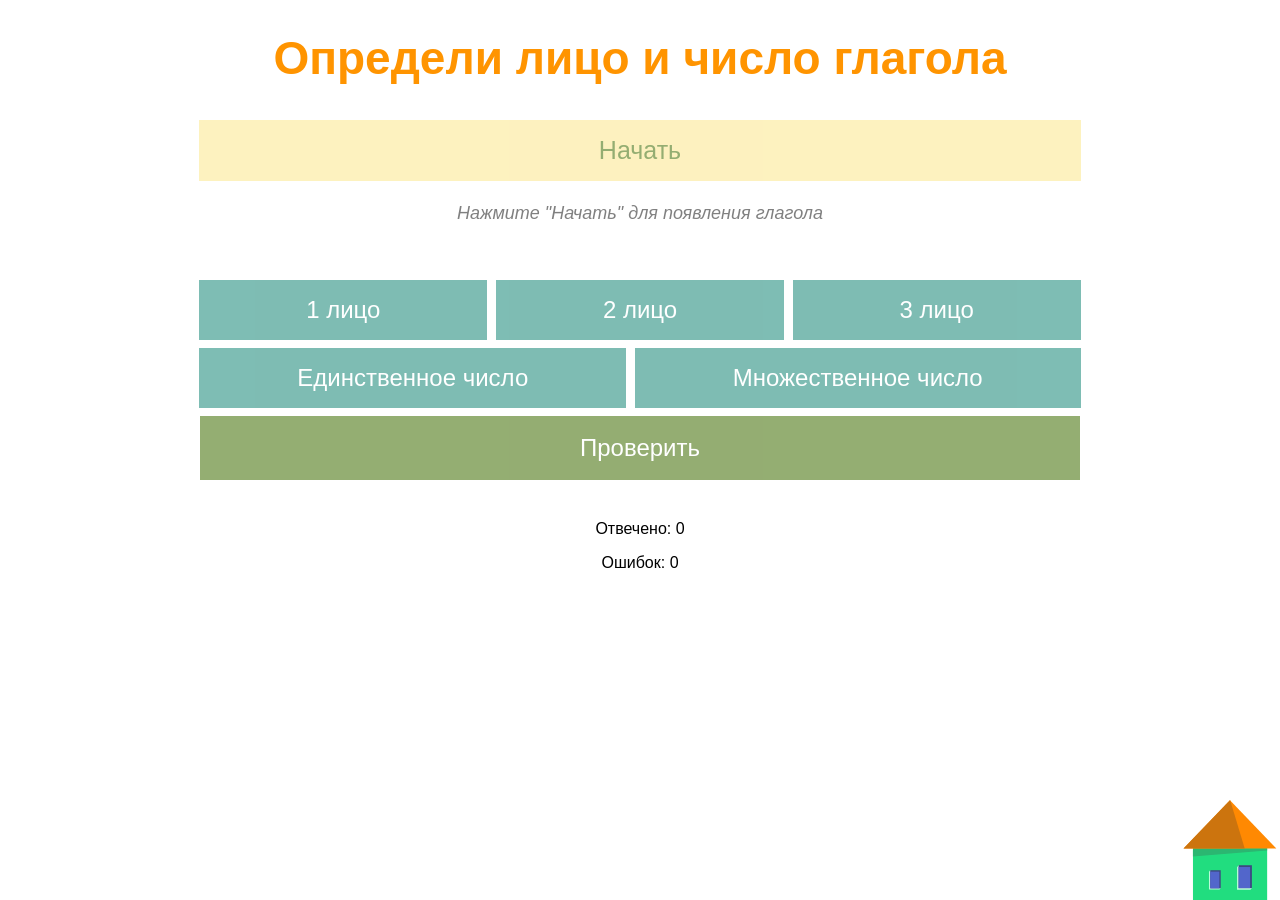
<file: pages/rus/SklonChislo.html>
<!DOCTYPE html>
<html lang="ru">
<head>
    <meta charset="UTF-8">
    <meta name="viewport" content="width=device-width, initial-scale=1.0">
    <title>Определи лицо и число глагола</title>
    <style>
        body { font-family: Arial, sans-serif; text-align: center; }
        .btn { padding: 10px 20px; margin: 5px; cursor: pointer; border: none; }
        .person-btn {   
            background-color: #299182;
            border: none;
            color: white;
            padding: 16px 107px;
            text-align: center;
            font-size: 24px;
            margin: 4px 2px;
            opacity: 0.6;
            transition: 0.3s;
            display: inline-block;
            text-decoration: none;
            cursor: pointer; 
        }
        .number-btn {   
            background-color: #299182;
            border: none;
            color: white;
            padding: 16px 98px;
            text-align: center;
            font-size: 24px;
            margin: 4px 2px;
            opacity: 0.6;
            transition: 0.3s;
            display: inline-block;
            text-decoration: none;
            cursor: pointer; 
        }
        .selected { background-color: lightblue; color: #299182; }
        #instruction {
            font-size: 18px;
            color: gray;
            font-style: italic;
        }
        #word {
            font-size: 52px;
            color: #4E7815;
            font-weight: bold;
            transition: opacity 0.5s ease-in-out;
        }
        #start {
            background-color: #FCE995;
            border: none;
            color: #4E7815;
            padding: 16px 400px;
            text-align: center;
            font-size: 25px;
            margin: 4px 2px;
            opacity: 0.6;
            transition: 0.3s;
            display: inline-block;
            text-decoration: none;
            cursor: pointer;
        }
        #check {
            background-color: #4E7815;
            border: none;
            color: white;
            padding: 18px 380px;
            text-align: center;
            font-size: 24px;
            margin: 4px 2px;
            opacity: 0.6;
            transition: 0.3s;
            display: inline-block;
            text-decoration: none;
            cursor: pointer;
        }
        #h1 {
            font-size: 46px;
            color: #FF9400;
            font-weight: bold;
        }
        #result {
            font-size: 36px;
            font-weight: bold;
        }
        /* Анимация для правильного ответа */
        .pulse-correct {
            animation: pulseCorrect 1s infinite;
        }
        @keyframes pulseCorrect {
            0% { color: #299182; }
            50% { color: #4CAF50; } /* Более яркий зеленый */
            100% { color: #299182; }
        }
        /* Анимация для ошибки */
        .pulse-error {
            animation: pulseError 1s infinite;
        }
        @keyframes pulseError {
            0% { color: #D32F2F; } /* Красный */
            50% { color: #FF5722; } /* Более яркий красный */
            100% { color: #D32F2F; }
        }.fixed-logo {
            position: fixed;
            bottom: 0;
            right: 0;
            width: 100px;
            height: 100px;
            z-index: 1000;
          }
          
          .logo-link {
            text-decoration: none; /* убираем подчеркивание ссылки */
            color: inherit; /* убираем цвет ссылки */
          }
          
          .logo-link:hover .fixed-logo {
            opacity: 0.8; /* уменьшаем прозрачность при наведении */
            transition: opacity 0.3s ease; /* плавный переход */
          }
          
          .logo-link .fixed-logo {
            opacity: 1; /* стандартная непрозрачность */
            transition: opacity 0.3s ease; /* плавный переход обратно */
          }
    </style>
</head>
<body>
    <h1 id="h1">Определи лицо и число глагола</h1>
    <button id="start">Начать</button>
    <p id="instruction">Нажмите "Начать" для появления глагола</p>
    <p id="word"></p>
    <div>
        <button class="btn person-btn" id="btn1">1 лицо</button>
        <button class="btn person-btn" id="btn2">2 лицо</button>
        <button class="btn person-btn" id="btn3">3 лицо</button>
    </div>
    <div>
        <button class="btn number-btn" id="btnSingular">Единственное число</button>
        <button class="btn number-btn" id="btnPlural">Множественное число</button>
    </div>
    <button id="check">Проверить</button>
    <p id="result"></p>
    <p>Отвечено: <span id="answered">0</span></p>
    <p>Ошибок: <span id="errors">0</span></p>
    
    <script>
        const verbs = {
            '1s': ['иду', 'пишу', 'читаю', 'пою', 'лежу', 'летаю'],
            '1p': ['идем', 'пишем', 'читаем', 'поём', 'лежим', 'летаем'],
            '2s': ['идёшь', 'пишешь', 'читаешь', 'поёшь', 'лежишь', 'летаешь'],
            '2p': ['идёте', 'пишете', 'читаете', 'поёте', 'лежите', 'летаете'],
            '3s': ['идёт', 'пишет', 'читает', 'поёт', 'лежит', 'летает'],
            '3p': ['идут', 'пишут', 'читают', 'поют', 'лежат', 'летают']
        };

        let currentWord = '';
        let correctKey = '';
        let selectedPerson = '';
        let selectedNumber = '';
        let answered = 0;
        let errors = 0;

        function getRandomVerb() {
            const keys = Object.keys(verbs);
            correctKey = keys[Math.floor(Math.random() * keys.length)];
            currentWord = verbs[correctKey][Math.floor(Math.random() * verbs[correctKey].length)];
            const wordElement = document.getElementById('word');
            wordElement.style.opacity = '0';
            setTimeout(() => {
                wordElement.innerText = currentWord;
                wordElement.style.opacity = '1';
            }, 500);
            selectedPerson = '';
            selectedNumber = '';
            resetButtonSelection();
            document.getElementById('result').classList.remove('pulse-correct', 'pulse-error');
            document.getElementById('result').innerText = '';
        }

        function resetButtonSelection() {
            document.querySelectorAll('.person-btn').forEach(btn => btn.classList.remove('selected'));
            document.querySelectorAll('.number-btn').forEach(btn => btn.classList.remove('selected'));
        }

        document.getElementById('start').addEventListener('click', function () {
            getRandomVerb();
            this.style.display = 'none';
            document.getElementById('instruction').style.display = 'none';
        });

        document.querySelectorAll('.person-btn').forEach(btn => {
            btn.addEventListener('click', function () {
                document.querySelectorAll('.person-btn').forEach(b => b.classList.remove('selected'));
                this.classList.add('selected');
                selectedPerson = this.id.replace('btn', '');
            });
        });

        document.querySelectorAll('.number-btn').forEach(btn => {
            btn.addEventListener('click', function () {
                document.querySelectorAll('.number-btn').forEach(b => b.classList.remove('selected'));
                this.classList.add('selected');
                selectedNumber = this.id === 'btnSingular' ? 's' : 'p';
            });
        });

        document.getElementById('check').addEventListener('click', function () {
            const resultElement = document.getElementById('result');
            if (!selectedPerson || !selectedNumber) {
                resultElement.innerText = 'Выберите лицо и число!';
                resultElement.classList.remove('pulse-correct', 'pulse-error');
                return;
            }
            const selectedKey = selectedPerson + selectedNumber;
            if (selectedKey === correctKey) {
                resultElement.innerText = 'Правильно!';
                resultElement.classList.remove('pulse-error');
                resultElement.classList.add('pulse-correct');
                setTimeout(getRandomVerb, 1000); // Задержка перед новым глаголом
            } else {
                resultElement.innerText = 'Ошибка!';
                resultElement.classList.remove('pulse-correct');
                resultElement.classList.add('pulse-error');
                errors++;
                document.getElementById('errors').innerText = errors;
            }
            answered++;
            document.getElementById('answered').innerText = answered;
        });
    </script>
    <a href="../../index.html" class="logo-link">
        <svg class="fixed-logo" width="541" height="581" viewBox="0 0 541 581" fill="none" xmlns="http://www.w3.org/2000/svg">
            <g id="homeLogo">
                <rect id="Rectangle 8" x="55.3339" y="279" width="431" height="304" fill="#21DD7F"/>
                <path id="Rectangle 12" d="M55.3339 281H486.334V294L55.3339 328.5V281Z" fill="#2BB771"/>
                <path id="Polygon 1" d="M270.334 2L539.668 282.5H1L270.334 2Z" fill="#FF8902"/>
                <path id="Polygon 2" d="M271 0.5L356 282.5H0L271 0.5Z" fill="#CC740E"/>
                <g id="Group 1">
                <path id="Rectangle 13" d="M311.334 390.521L320.499 379.773L342.628 416.443L377.401 468.92L397.001 513.81L388.457 521.397H311.334V390.521Z" fill="#BAFCDB"/>
                <rect id="Rectangle 14" x="320.499" y="379" width="77.1233" height="133.213" fill="#3D4880"/>
                <rect id="Rectangle 15" x="320.499" y="389.398" width="66.996" height="122.307" fill="#5266CB"/>
                </g>
                <g id="Group 2">
                <path id="Rectangle 13_2" d="M148.334 417.111L155.582 408.611L173.082 437.611L200.582 479.111L216.082 514.611L209.325 520.611H148.334V417.111Z" fill="#BAFCDB"/>
                <rect id="Rectangle 14_2" x="155.582" y="408" width="60.9911" height="105.348" fill="#3D4880"/>
                <rect id="Rectangle 15_2" x="155.582" y="416.223" width="52.9821" height="96.7232" fill="#5266CB"/>
                </g>
                </g>
                </svg>
                </a>
</body>
</html>
</file>
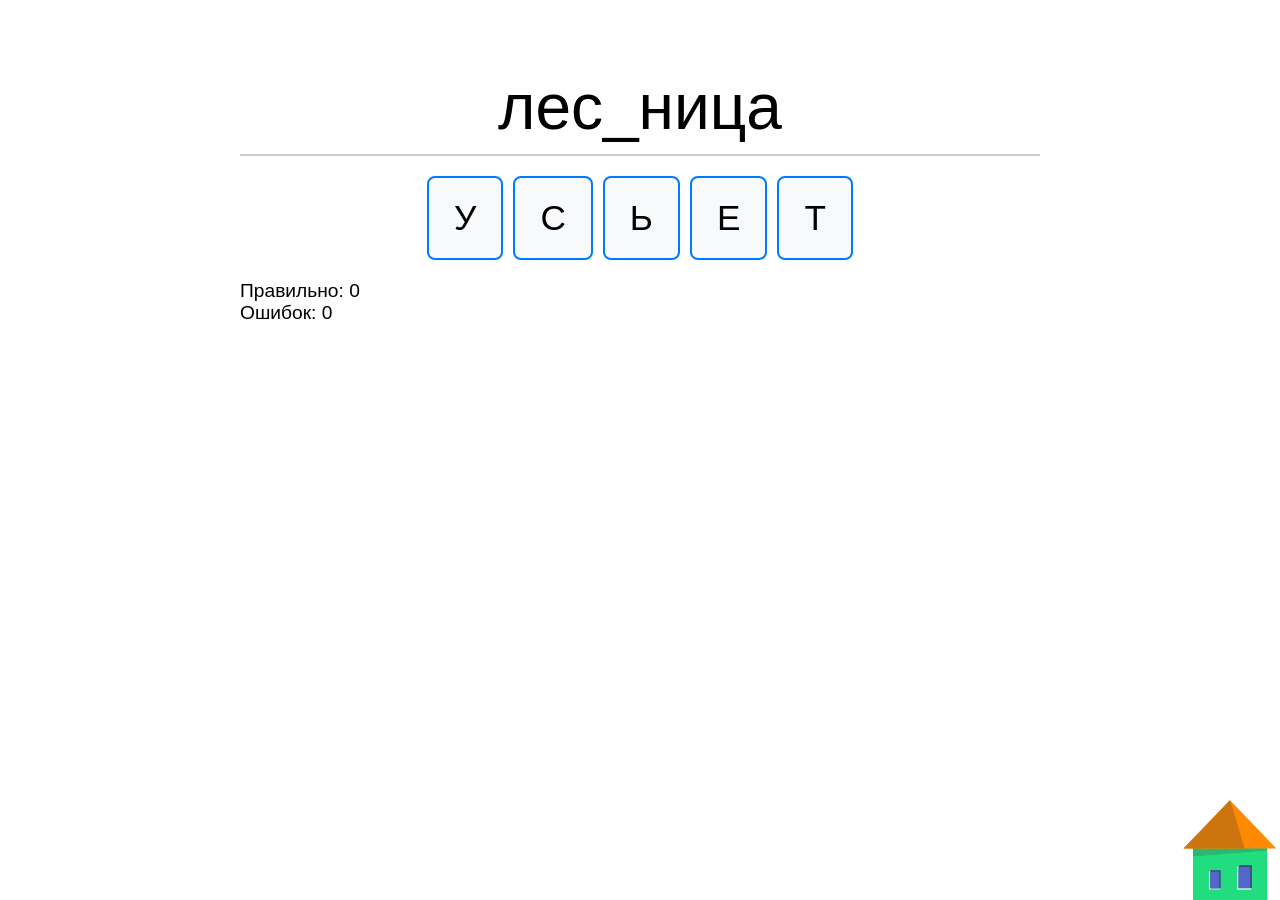
<file: pages/rus/SlovarnieSlovaDS.html>
<!DOCTYPE html>
<html lang="ru">
<head>
    <meta charset="UTF-8">
    <title>Тренажёр словарных слов</title>
    <style>
        body {
            font-family: Arial, sans-serif;
            max-width: 800px;
            margin: 20px auto;
            padding: 20px;
        }

        .word-container {
		    text-align: center;
            font-size: 4em;
            margin: 20px 0;
            padding: 10px;
            border-bottom: 2px solid #ccc;
			
        }

        .letters-container {
            display: flex;
            flex-wrap: wrap;
            gap: 10px;
            margin: 20px 0;
			place-content: center center;
        }

        .letter-btn {
            padding: 20px 25px;
            font-size: 2.2em;
            cursor: pointer;
            border: 2px solid #007bff;
            border-radius: 8px;
            background-color: #f8f9fa;
            transition: all 0.3s;
        }

        .letter-btn:hover {
            background-color: #e2e6ea;
        }

        .correct {
            background-color: #28a745 !important;
            color: white;
            border-color: #218838;
        }

        .wrong {
            animation: blink 0.6s 3;
            background-color: #dc3545 !important;
            color: white;
            border-color: #c82333;
        }

        @keyframes blink {
            50% { opacity: 0.3; }
        }

        .stats {
            font-size: 1.2em;
            margin-top: 20px;
        }

        .fixed-logo {
            position: fixed;
            bottom: 0;
            right: 0;
            width: 100px;
            height: 100px;
            z-index: 1000;
          }
          
          .logo-link {
            text-decoration: none; /* убираем подчеркивание ссылки */
            color: inherit; /* убираем цвет ссылки */
          }
          
          .logo-link:hover .fixed-logo {
            opacity: 0.8; /* уменьшаем прозрачность при наведении */
            transition: opacity 0.3s ease; /* плавный переход */
          }
          
          .logo-link .fixed-logo {
            opacity: 1; /* стандартная непрозрачность */
            transition: opacity 0.3s ease; /* плавный переход обратно */
          }
    </style>
</head>
<body>
    <div class="word-container" id="wordContainer"></div>
    <div class="letters-container" id="lettersContainer"></div>
    <div class="stats">
        Правильно: <span id="correctCount">0</span><br>
        Ошибок: <span id="wrongCount">0</span>
    </div>

    <script>
        const wordsData = [
            { word: "лес_ница", missingIndex: 3, correct: "т" },
            { word: "в_кзал", missingIndex: 1, correct: "о" },
            { word: "ал_ея", missingIndex: 2, correct: "л" },
            { word: "ин_екция", missingIndex: 2, correct: "ь" },
			{ word: "фест_валь", missingIndex: 4, correct: "и" },
            { word: "комп_с", missingIndex: 4, correct: "а" },
            { word: "г_ризонт", missingIndex: 1, correct: "о" },
            { word: "гор_зонт", missingIndex: 3, correct: "и" }
 
        ];

        let currentWordIndex = 0;
        let correctAnswers = 0;
        let wrongAnswers = 0;

        function initGame() {
            const currentWord = wordsData[currentWordIndex];
            const wordContainer = document.getElementById('wordContainer');
            const lettersContainer = document.getElementById('lettersContainer');
            
            wordContainer.innerHTML = currentWord.word.replace('_', '<span class="missing">_</span>');
            lettersContainer.innerHTML = '';
            const letters = shuffle([currentWord.correct, ...getRandomLetters(4, currentWord.correct)]);
            
            letters.forEach(letter => {
                const button = document.createElement('button');
                button.className = 'letter-btn';
                button.textContent = letter.toUpperCase();
                button.onclick = (event) => checkLetter(letter, currentWord, event.target);
                lettersContainer.appendChild(button);
            });
        }

        function checkLetter(selectedLetter, currentWord, button) {
            if (selectedLetter === currentWord.correct) {
                correctAnswers++;
                document.getElementById('correctCount').textContent = correctAnswers;
                
                const wordParts = currentWord.word.split('_');
                const correctWord = `${wordParts[0]}<span class="correct">${currentWord.correct}</span>${wordParts[1]}`;
                document.getElementById('wordContainer').innerHTML = correctWord;
                
                setTimeout(() => {
                    currentWordIndex = (currentWordIndex + 1) % wordsData.length;
                    initGame();
                }, 1500);
            } else {
                wrongAnswers++;
                document.getElementById('wrongCount').textContent = wrongAnswers;
                button.classList.add('wrong');
                setTimeout(() => {
                    button.remove();
                }, 1000);
            }
        }

        function getRandomLetters(count, exclude) {
            const alphabet = 'авеёиайиаеоленосуъаыоьэоея';
            const letters = [];
            while (letters.length < count) {
                const letter = alphabet[Math.floor(Math.random() * alphabet.length)];
                if (letter !== exclude && !letters.includes(letter)) {
                    letters.push(letter);
                }
            }
            return letters;
        }

        function shuffle(array) {
            return array.sort(() => Math.random() - 0.5);
        }

        initGame();
    </script>
    <a href="../../index.html" class="logo-link">
        <svg class="fixed-logo" width="541" height="581" viewBox="0 0 541 581" fill="none" xmlns="http://www.w3.org/2000/svg">
            <g id="homeLogo">
                <rect id="Rectangle 8" x="55.3339" y="279" width="431" height="304" fill="#21DD7F"/>
                <path id="Rectangle 12" d="M55.3339 281H486.334V294L55.3339 328.5V281Z" fill="#2BB771"/>
                <path id="Polygon 1" d="M270.334 2L539.668 282.5H1L270.334 2Z" fill="#FF8902"/>
                <path id="Polygon 2" d="M271 0.5L356 282.5H0L271 0.5Z" fill="#CC740E"/>
                <g id="Group 1">
                <path id="Rectangle 13" d="M311.334 390.521L320.499 379.773L342.628 416.443L377.401 468.92L397.001 513.81L388.457 521.397H311.334V390.521Z" fill="#BAFCDB"/>
                <rect id="Rectangle 14" x="320.499" y="379" width="77.1233" height="133.213" fill="#3D4880"/>
                <rect id="Rectangle 15" x="320.499" y="389.398" width="66.996" height="122.307" fill="#5266CB"/>
                </g>
                <g id="Group 2">
                <path id="Rectangle 13_2" d="M148.334 417.111L155.582 408.611L173.082 437.611L200.582 479.111L216.082 514.611L209.325 520.611H148.334V417.111Z" fill="#BAFCDB"/>
                <rect id="Rectangle 14_2" x="155.582" y="408" width="60.9911" height="105.348" fill="#3D4880"/>
                <rect id="Rectangle 15_2" x="155.582" y="416.223" width="52.9821" height="96.7232" fill="#5266CB"/>
                </g>
                </g>
                </svg>
                </a>
</body>
</html>
</file>
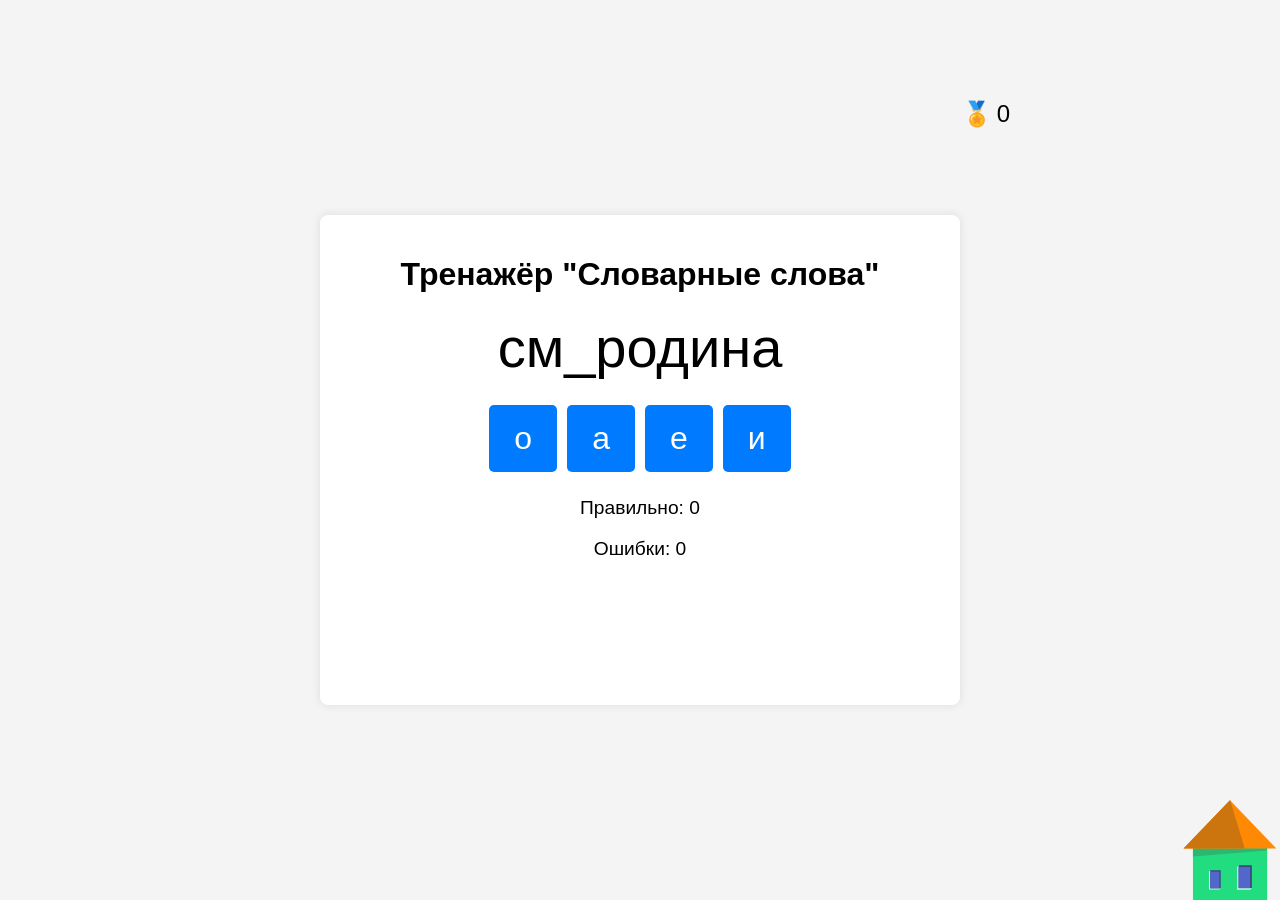
<file: pages/rus/VstavBukvi.html>
<!DOCTYPE html>
<html lang="ru">
<head>
    <meta charset="UTF-8">
    <meta name="viewport" content="width=device-width, initial-scale=1.0">
    <title>Тренажёр вставки пропущенных букв</title>
    <style>
        body {
            font-family: Arial, sans-serif;
            background-color: #f4f4f4;
            margin: 0;
            padding: 0;
            display: flex;
            justify-content: center;
            align-items: center;
            min-height: 100vh;
        }

        .medal-counter {
            position: fixed;
            top: 100px;
            right: 270px;
            font-size: 24px;
            display: flex;
            align-items: center;
            gap: 5px;
            z-index: 1000;
        }

        @keyframes medalPop {
            0% { transform: scale(1); }
            50% { transform: scale(1.2); }
            100% { transform: scale(1); }
        }

        .medal-pop {
            animation: medalPop 0.5s;
        }

        .container {
            background-color: #fff;
			 width:600px;
			 height:450px;
            padding: 20px;
            border-radius: 8px;
            box-shadow: 0 0 10px rgba(0, 0, 0, 0.1);
            text-align: center;
            margin-top: 20px;

        }


        #task {
            font-size: 3.5em;
            margin-bottom: 20px;
            transition: color 0.3s;
        }

        #task.error {
            color: red;
        }

        #buttons {
            margin-bottom: 20px;
        }

        button {
            padding: 15px 25px;
            font-size: 2em;
            cursor: pointer;
            margin: 5px;
            border: none;
            background-color: #007bff;
            color: white;
            border-radius: 5px;
        }

        button:hover {
            background-color: #0056b3;
        }

        #result {
            margin-top: 20px;
            font-size: 1.2em;
            color: green;
        }

        #result.error {
            color: red;
        }

        #stats {
            margin-top: 20px;
            font-size: 1.2em;
        }

        .fixed-logo {
            position: fixed;
            bottom: 0;
            right: 0;
            width: 100px;
            height: 100px;
            z-index: 1000;
          }
          
          .logo-link {
            text-decoration: none; /* убираем подчеркивание ссылки */
            color: inherit; /* убираем цвет ссылки */
          }
          
          .logo-link:hover .fixed-logo {
            opacity: 0.8; /* уменьшаем прозрачность при наведении */
            transition: opacity 0.3s ease; /* плавный переход */
          }
          
          .logo-link .fixed-logo {
            opacity: 1; /* стандартная непрозрачность */
            transition: opacity 0.3s ease; /* плавный переход обратно */
          }
		
    </style>
</head>
<body>
    <div class="medal-counter">
        🏅 <span id="medal-count">0</span>
    </div>
    
    <div class="container">
        <h1>Тренажёр "Словарные слова"</h1>
        <div id="task"></div>
        <div id="buttons"></div>
<div id="result"></div>
        <div id="stats">
            <p>Правильно: <span id="correctCount">0</span></p>
            <p>Ошибки: <span id="errorCount">0</span></p>
        </div>
    </div>
	
        
	
    <script>
        const words = [
    { word: "см_родина", correct: "о", options: ["о", "а", "е", "и"] },
    { word: "б_л_то", correct: "о,о", options: ["о,о", "а,о", "е,е", "и,и"] },
    { word: "вет_р", correct: "е", options: ["и", "е", "о", "а"] },
    { word: "к_рзина", correct: "о", options: ["е", "а", "о", "и"] },
    { word: "п_м_дор", correct: "о,и", options: ["а,и", "о,и", "а,е", "о,е"] },
    { word: "п_суда", correct: "о", options: ["е", "а", "о", "и"] },
    { word: "р_кзак", correct: "ю", options: ["ю", "у", "о", "а"] },
    { word: "з_яц", correct: "а", options: ["е", "о", "а", "и"] },
    { word: "к_р_дор", correct: "о,и", options: ["е,и", "а,е", "о,и", "о,е"] },
    { word: "р_бина", correct: "я", options: ["и", "а", "е", "я"] },
    { word: "к_стёр", correct: "о", options: ["а", "о", "е", "и"] },
    { word: "к_лендарь", correct: "а", options: ["е", "о", "а", "и"] },
    { word: "_рех", correct: "о", options: ["а", "и", "о", "е"] },
    { word: "_гурец", correct: "о", options: ["а", "о", "е", "и"] }
];

        let currentWordIndex = 0;
        let correctCount = 0;
        let errorCount = 0;

        const taskElement = document.getElementById('task');
        const buttonsElement = document.getElementById('buttons');
        const resultElement = document.getElementById('result');
        const correctCountElement = document.getElementById('correctCount');
        const errorCountElement = document.getElementById('errorCount');
        const medalCounter = document.querySelector('.medal-counter');
        const medalCountElement = document.getElementById('medal-count');

function displayWord() {
    const word = words[currentWordIndex].word;
    taskElement.innerHTML = word.replace(/_/g, '_');
    buttonsElement.innerHTML = '';

    words[currentWordIndex].options.forEach(option => {
        const button = document.createElement('button');
        button.textContent = option;
        button.addEventListener('click', () => checkAnswer(option));
        buttonsElement.appendChild(button);
    });
}

function checkAnswer(selectedOption) {
    const correctAnswer = words[currentWordIndex].correct;
    const isCorrect = selectedOption === correctAnswer;

    if (isCorrect) {
        resultElement.textContent = "Правильно!";
        resultElement.classList.remove('error');
        correctCount++;

        // Вставляем буквы вместо подчёркиваний
        let word = words[currentWordIndex].word;
        let letters = correctAnswer.split(',');
        let index = 0;
        taskElement.innerHTML = word.replace(/_/g, () => letters[index++] || '_');

        // Анимация медали
        medalCountElement.textContent = correctCount;
        medalCounter.classList.add('medal-pop');
        setTimeout(() => medalCounter.classList.remove('medal-pop'), 500);
    } else {
        resultElement.textContent = `Ошибка! Правильный ответ: ${correctAnswer}`;
        resultElement.classList.add('error');
        errorCount++;

        // Подсветка задания красным
        taskElement.classList.add('error');
        setTimeout(() => taskElement.classList.remove('error'), 1500);
    }

    correctCountElement.textContent = correctCount;
    errorCountElement.textContent = errorCount;

    setTimeout(() => {
        resultElement.textContent = '';
        currentWordIndex = (currentWordIndex + 1) % words.length;
        displayWord();
    }, 2000);
}


        displayWord();
    </script>
    <a href="../../index.html" class="logo-link">
        <svg class="fixed-logo" width="541" height="581" viewBox="0 0 541 581" fill="none" xmlns="http://www.w3.org/2000/svg">
            <g id="homeLogo">
                <rect id="Rectangle 8" x="55.3339" y="279" width="431" height="304" fill="#21DD7F"/>
                <path id="Rectangle 12" d="M55.3339 281H486.334V294L55.3339 328.5V281Z" fill="#2BB771"/>
                <path id="Polygon 1" d="M270.334 2L539.668 282.5H1L270.334 2Z" fill="#FF8902"/>
                <path id="Polygon 2" d="M271 0.5L356 282.5H0L271 0.5Z" fill="#CC740E"/>
                <g id="Group 1">
                <path id="Rectangle 13" d="M311.334 390.521L320.499 379.773L342.628 416.443L377.401 468.92L397.001 513.81L388.457 521.397H311.334V390.521Z" fill="#BAFCDB"/>
                <rect id="Rectangle 14" x="320.499" y="379" width="77.1233" height="133.213" fill="#3D4880"/>
                <rect id="Rectangle 15" x="320.499" y="389.398" width="66.996" height="122.307" fill="#5266CB"/>
                </g>
                <g id="Group 2">
                <path id="Rectangle 13_2" d="M148.334 417.111L155.582 408.611L173.082 437.611L200.582 479.111L216.082 514.611L209.325 520.611H148.334V417.111Z" fill="#BAFCDB"/>
                <rect id="Rectangle 14_2" x="155.582" y="408" width="60.9911" height="105.348" fill="#3D4880"/>
                <rect id="Rectangle 15_2" x="155.582" y="416.223" width="52.9821" height="96.7232" fill="#5266CB"/>
                </g>
                </g>
                </svg>
                </a>
</body>
</html>
</file>
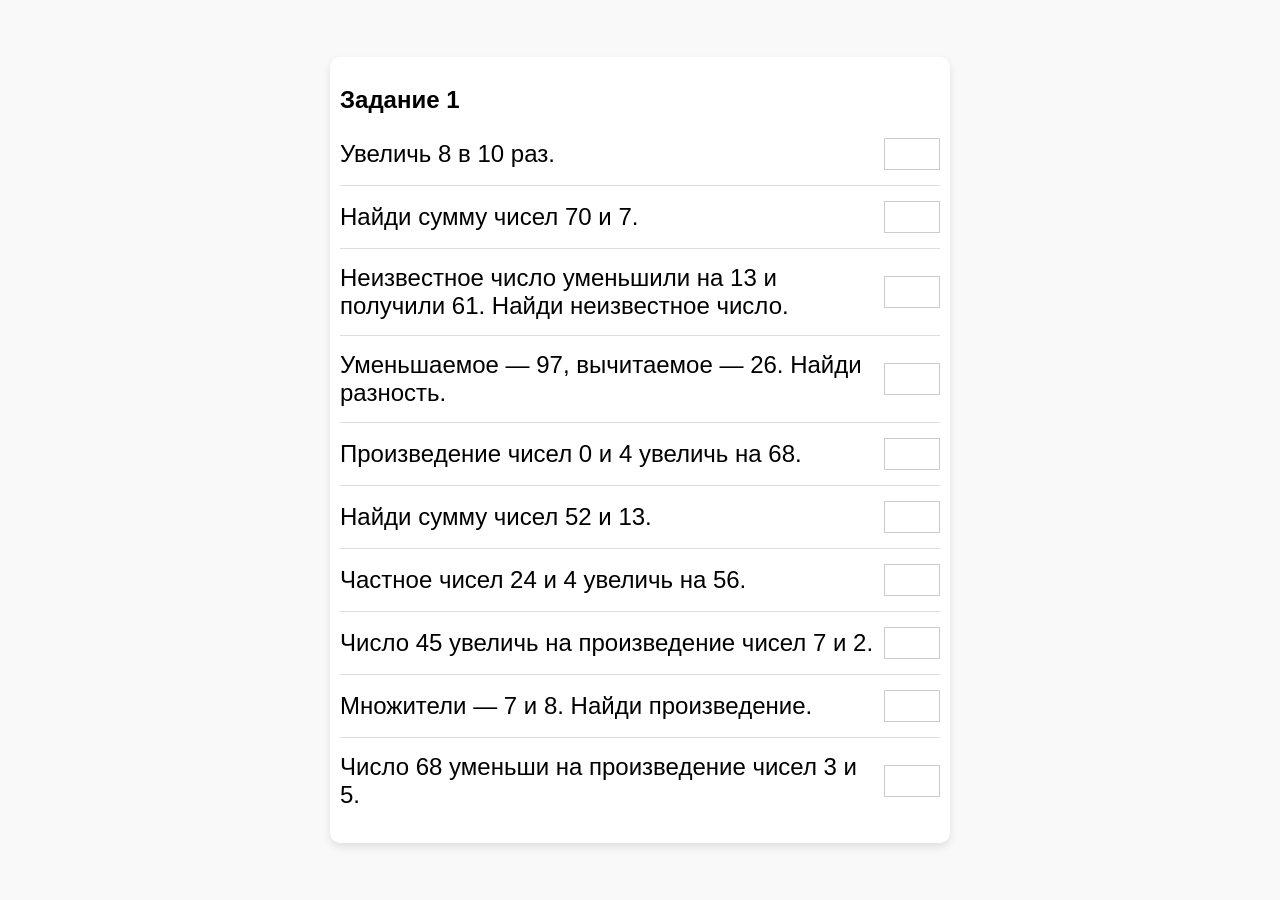
<file: pages/matematika/DiktantMat/DiktantMat.html>
<!DOCTYPE html>
<html lang="ru">
<head>
    <meta charset="UTF-8">
    <meta name="viewport" content="width=device-width, initial-scale=1.0">
    <title>Задание 1</title>
    <style>
        body {
            font-family: Arial, sans-serif;
            display: flex;
            justify-content: center;
            align-items: center;
            flex-direction: column;
            height: 100vh;
            margin: 0;
            background-color: #f9f9f9;
        }
        .container {
            text-align: left;
            max-width: 600px;
            width: 100%;
            padding: 10px;
            background-color: #fff;
            border-radius: 10px;
            box-shadow: 0 4px 8px rgba(0, 0, 0, 0.1);
        }
        .input-box {
            width: 50px;
            text-align: center;
            font-size: 24px;
            border: 1px solid #ccc;
            margin-left: 10px;
        }
        .hidden {
            display: none;
        }
        #quiz {
            font-size: 24px;
            list-style-type: none;
            padding: 0;
        }
        #quiz li {
            margin-bottom: 10px;
            display: flex;
            align-items: center;
        }
        #quiz li span {
            flex: 1;
        }
        hr {
            border: 0;
            height: 1px;
            background: #ddd;
            margin: 15px 0;
        }
        button {
            font-size: 20px;
            padding: 5px 15px;
            margin-top: 10px;
            cursor: pointer;
            background-color: #4CAF50;
            color: white;
            border: none;
            border-radius: 5px;
        }
        button:hover {
            background-color: #45a049;
        }
        #result {
            font-size: 18px;
            margin-top: 10px;
        }
    </style>
</head>
<body>
    <div class="container">
        <h2>Задание 1</h2>
        <ol id="quiz">
            <li><span>Увеличь 8 в 10 раз.</span> <input class="input-box" type="text" maxlength="2" data-answer="80"></li>
            <hr>
            <li><span>Найди сумму чисел 70 и 7.</span> <input class="input-box" type="text" maxlength="2" data-answer="77"></li>
            <hr>
            <li><span>Неизвестное число уменьшили на 13 и получили 61. Найди неизвестное число.</span> <input class="input-box" type="text" maxlength="2" data-answer="74"></li>
            <hr>
            <li><span>Уменьшаемое — 97, вычитаемое — 26. Найди разность.</span> <input class="input-box" type="text" maxlength="2" data-answer="71"></li>
            <hr>
            <li><span>Произведение чисел 0 и 4 увеличь на 68.</span> <input class="input-box" type="text" maxlength="2" data-answer="68"></li>
            <hr>
            <li><span>Найди сумму чисел 52 и 13.</span> <input class="input-box" type="text" maxlength="2" data-answer="65"></li>
            <hr>
            <li><span>Частное чисел 24 и 4 увеличь на 56.</span> <input class="input-box" type="text" maxlength="2" data-answer="62"></li>
            <hr>
            <li><span>Число 45 увеличь на произведение чисел 7 и 2.</span> <input class="input-box" type="text" maxlength="2" data-answer="59"></li>
            <hr>
            <li><span>Множители — 7 и 8. Найди произведение.</span> <input class="input-box" type="text" maxlength="2" data-answer="56"></li>
            <hr>
            <li><span>Число 68 уменьши на произведение чисел 3 и 5.</span> <input class="input-box" type="text" maxlength="2" data-answer="53"></li>
        </ol>
        <button id="checkBtn" class="hidden" onclick="checkAnswers()">Проверить</button>
        <p id="result"></p>
    </div>

    <script>
        const inputs = document.querySelectorAll('.input-box');
        const checkBtn = document.getElementById('checkBtn');
        const result = document.getElementById('result');
        
        function checkAllFilled() {
            let allFilled = true;
            inputs.forEach(input => {
                if (input.value.trim() === '') {
                    allFilled = false;
                }
            });
            checkBtn.classList.toggle('hidden', !allFilled);
        }
        
        inputs.forEach(input => {
            input.addEventListener('input', checkAllFilled);
        });
        
        function checkAnswers() {
            let correct = 0;
            inputs.forEach(input => {
                if (input.value.trim() === input.dataset.answer) {
                    input.style.borderColor = 'green';
                    correct++;
                } else {
                    input.style.borderColor = 'red';
                }
            });
            result.textContent = `Правильных ответов: ${correct} из ${inputs.length}`;
        }
    </script>
</body>
</html>
</file>
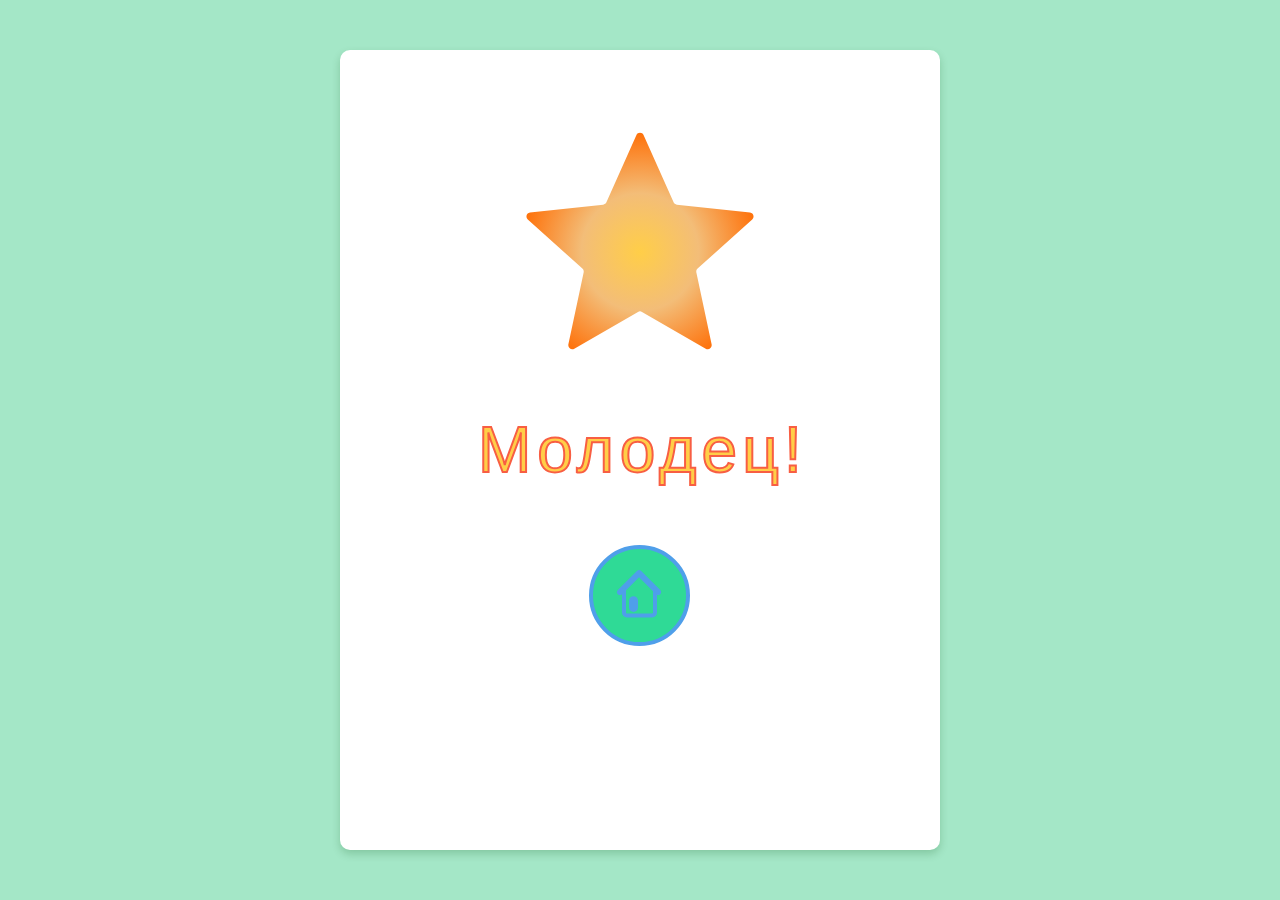
<file: pages/matematika/DiktantMat/end.html>
<!DOCTYPE html>
<html lang="ru">
<head>
    <meta charset="UTF-8">
    <meta name="viewport" content="width=device-width, initial-scale=1.0">
    <title>Формирование вычислительных навыков</title>
    <link rel="stylesheet" href="styles.css">
</head>
<body>
    <div class="start-container">
        <svg width="600" height="800" viewBox="0 0 600 800" fill="none" xmlns="http://www.w3.org/2000/svg">
            <g id="forDiktantEnd">
            <!-- <rect width="600" height="800" fill="white"/> -->
            <path id="Star 2" d="M296.347 85.1962C297.756 82.0343 302.244 82.0343 303.653 85.1962L333.593 152.363C334.174 153.667 335.407 154.563 336.827 154.712L409.958 162.431C413.401 162.794 414.788 167.063 412.216 169.38L357.588 218.61C356.528 219.566 356.057 221.015 356.353 222.412L371.611 294.349C372.33 297.735 368.699 300.373 365.7 298.644L301.998 261.903C300.762 261.189 299.238 261.189 298.002 261.903L234.3 298.644C231.301 300.373 227.67 297.735 228.389 294.349L243.647 222.412C243.943 221.015 243.472 219.566 242.412 218.61L187.784 169.38C185.212 167.063 186.599 162.794 190.042 162.431L263.173 154.712C264.593 154.563 265.826 153.667 266.407 152.363L296.347 85.1962Z" fill="url(#paint0_radial_6_61)"/>
            <g id="next">
            <path id="Ellipse 1" d="M348 545.5C348 572.286 326.286 594 299.5 594C272.714 594 251 572.286 251 545.5C251 518.714 272.714 497 299.5 497C326.286 497 348 518.714 348 545.5Z" fill="#2FDA96" stroke="#4F9FEA" stroke-width="4"/>
            <path id="Arrow 2" d="M301.176 520.879C300.005 519.707 298.105 519.707 296.934 520.879L277.842 539.971C276.67 541.142 276.67 543.042 277.842 544.213C279.013 545.385 280.913 545.385 282.084 544.213L299.055 527.243L316.025 544.213C317.197 545.385 319.097 545.385 320.268 544.213C321.44 543.042 321.44 541.142 320.268 539.971L301.176 520.879ZM302.055 524.11V523H296.055V524.11H302.055Z" fill="#4F9FEA"/>
            <path id="Line 33" d="M293.505 550.747L293.505 557.407" stroke="#4F9FEA" stroke-width="9" stroke-linecap="round"/>
            <path id="Vector 1" d="M315 538.472V562.472C315 564.129 313.657 565.472 312 565.472H287C285.343 565.472 284 564.129 284 562.472V538.472" stroke="#4F9FEA" stroke-width="4" stroke-linecap="round"/>
            </g>
            <text id="&#208;&#156;&#208;&#190;&#208;&#187;&#208;&#190;&#208;&#180;&#208;&#181;&#209;&#134;!" fill="#FFCE48" stroke="#F85E43" stroke-width="2" xml:space="preserve" style="white-space: pre" font-family="Arial" font-size="64" letter-spacing="0.08em"><tspan x="138.049" y="422.188">&#x41c;&#x43e;&#x43b;&#x43e;&#x434;&#x435;&#x446;!</tspan></text>
            </g>
            <defs>
            <radialGradient id="paint0_radial_6_61" cx="0" cy="0" r="1" gradientUnits="userSpaceOnUse" gradientTransform="translate(300 202) rotate(90) scale(125)">
            <stop stop-color="#FFCE48"/>
            <stop offset="0.47" stop-color="#F3BD78"/>
            <stop offset="1" stop-color="#FF6A00"/>
            </radialGradient>
            </defs>
            </svg>
            
        <a href="start.html" id="nextBtn" class="next-btn-overlay"></a>
    </div>
</body>
</html>
</file>
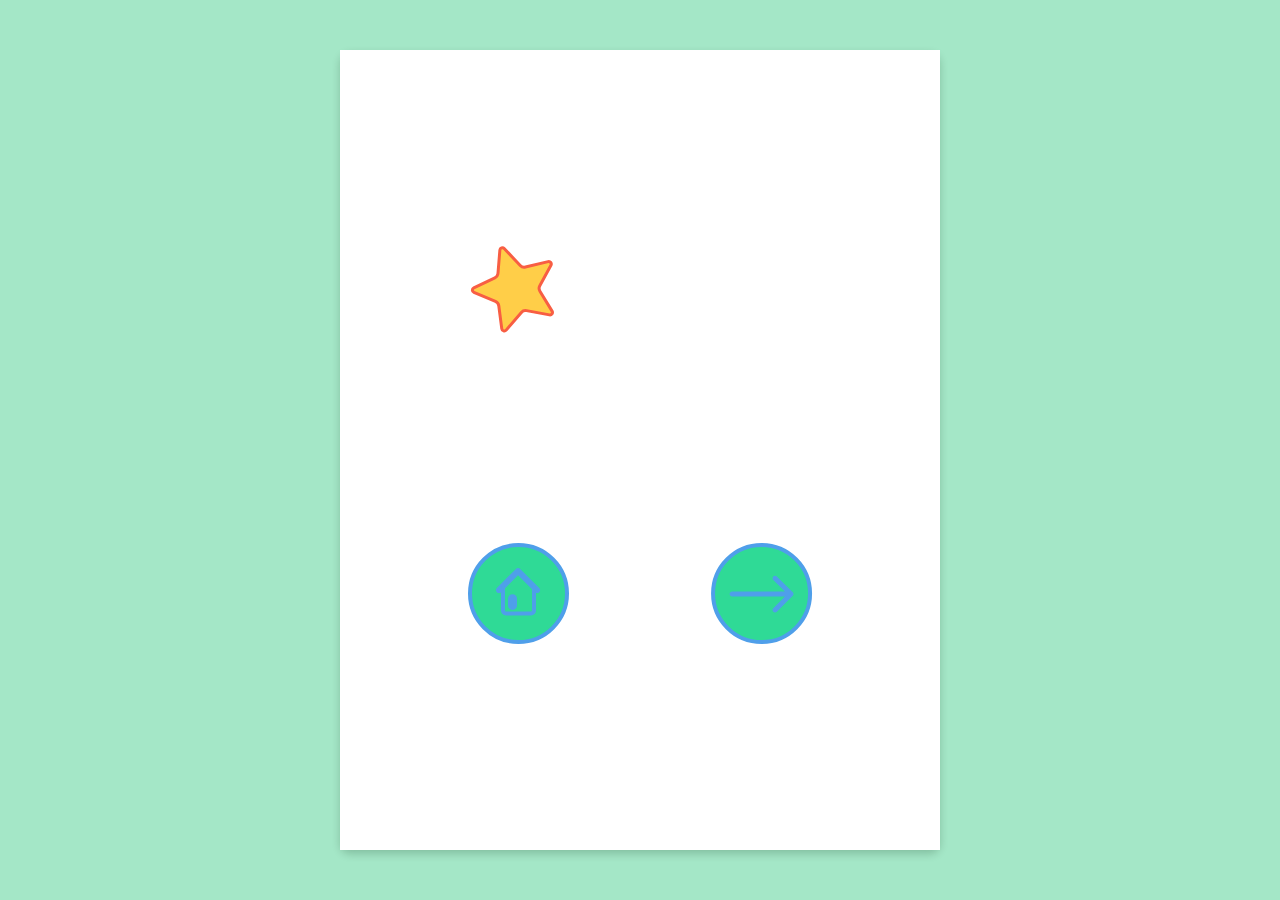
<file: pages/matematika/DiktantMat/result.html>
<!DOCTYPE html>
<html lang="ru">
<head>
    <meta charset="UTF-8">
    <meta name="viewport" content="width=device-width, initial-scale=1.0">
    <title>Результат</title>
    <link rel="stylesheet" href="result.css">
</head>
<body>
    <div id="resultSvg">
        <svg width="600" height="800" viewBox="0 0 600 800" fill="none" xmlns="http://www.w3.org/2000/svg">
            <g id="forDiktantScore">
                <rect width="600" height="800" fill="white"/>
                <path id="Star_3" d="M434.898 198.484C436.386 196.913 439.031 197.844 439.206 200.001L441.089 223.25C441.248 225.207 442.437 226.931 444.21 227.773L465.278 237.785C467.232 238.714 467.163 241.518 465.166 242.351L443.637 251.326C441.825 252.082 440.553 253.746 440.3 255.692L437.288 278.822C437.008 280.968 434.32 281.769 432.911 280.127L417.722 262.425C416.444 260.935 414.468 260.24 412.538 260.6L389.61 264.883C387.483 265.281 385.89 262.972 387.016 261.125L399.158 241.209C400.18 239.533 400.231 237.439 399.292 235.715L388.133 215.232C387.098 213.332 388.802 211.103 390.907 211.604L413.6 216.997C415.51 217.451 417.517 216.852 418.866 215.426L434.898 198.484Z" fill="#FFCE48" stroke="#F85E43" stroke-width="3"/>
                <path id="Star_2" d="M297.217 158.807C298.097 156.831 300.903 156.831 301.783 158.807L313.352 184.76C314.151 186.553 315.846 187.784 317.798 187.99L346.055 190.972C348.207 191.199 349.074 193.867 347.467 195.316L326.359 214.338C324.901 215.652 324.253 217.644 324.661 219.565L330.556 247.36C331.005 249.477 328.736 251.126 326.862 250.045L302.248 235.848C300.547 234.867 298.453 234.867 296.752 235.848L272.138 250.045C270.264 251.126 267.995 249.477 268.444 247.36L274.339 219.565C274.747 217.644 274.099 215.652 272.641 214.338L251.533 195.316C249.926 193.867 250.793 191.199 252.945 190.972L281.202 187.99C283.154 187.784 284.849 186.553 285.648 184.76L297.217 158.807Z" fill="#FFCE48" stroke="#F85E43" stroke-width="3"/>
                <path id="Star_1" d="M164.184 198.484C162.697 196.913 160.051 197.844 159.877 200.001L157.994 223.25C157.835 225.207 156.646 226.931 154.872 227.773L133.805 237.785C131.851 238.714 131.919 241.518 133.916 242.351L155.446 251.326C157.258 252.082 158.53 253.746 158.783 255.692L161.795 278.822C162.075 280.968 164.763 281.769 166.172 280.127L181.36 262.425C182.639 260.935 184.615 260.24 186.544 260.6L209.473 264.883C211.6 265.281 213.193 262.972 212.067 261.125L199.925 241.209C198.903 239.533 198.852 237.439 199.791 235.715L210.95 215.232C211.985 213.332 210.281 211.103 208.176 211.604L185.483 216.997C183.573 217.451 181.566 216.852 180.216 215.426L164.184 198.484Z" fill="#FFCE48" stroke="#F85E43" stroke-width="3"/>
                <g id="home">
                    <path id="Ellipse_1" d="M227 543.5C227 570.286 205.286 592 178.5 592C151.714 592 130 570.286 130 543.5C130 516.714 151.714 495 178.5 495C205.286 495 227 516.714 227 543.5Z" fill="#2FDA96" stroke="#4F9FEA" stroke-width="4"/>
                    <path id="Arrow_2" d="M180.176 518.879C179.005 517.707 177.105 517.707 175.934 518.879L156.842 537.971C155.67 539.142 155.67 541.042 156.842 542.213C158.013 543.385 159.913 543.385 161.084 542.213L178.055 525.243L195.025 542.213C196.197 543.385 198.097 543.385 199.268 542.213C200.44 541.042 200.44 539.142 199.268 537.971L180.176 518.879ZM181.055 522.11V521H175.055V522.11H181.055Z" fill="#4F9FEA"/>
                    <path id="Line_33" d="M172.505 548.747L172.505 555.407" stroke="#4F9FEA" stroke-width="9" stroke-linecap="round"/>
                    <path id="Vector_1" d="M194 536.472V560.472C194 562.129 192.657 563.472 191 563.472H166C164.343 563.472 163 562.129 163 560.472V536.472" stroke="#4F9FEA" stroke-width="4" stroke-linecap="round"/>
                </g>
                <g id="next">
                    <circle id="Ellipse_2" cx="421.566" cy="543.5" r="48.5" fill="#2FDA96" stroke="#4F9FEA" stroke-width="4"/>
                    <path id="Arrow_1" d="M392.154 541.555C390.773 541.555 389.654 542.674 389.654 544.055C389.654 545.436 390.773 546.555 392.154 546.555L392.154 541.555ZM452.746 545.823C453.722 544.846 453.722 543.263 452.746 542.287L436.836 526.377C435.86 525.401 434.277 525.401 433.3 526.377C432.324 527.354 432.324 528.936 433.3 529.913L447.442 544.055L433.3 558.197C432.324 559.173 432.324 560.756 433.3 561.733C434.277 562.709 435.86 562.709 436.836 561.733L452.746 545.823ZM392.154 546.555L450.978 546.555L450.978 541.555L392.154 541.555L392.154 546.555Z" fill="#4F9FEA"/>
                </g>
            </g>
        </svg>
    </div>
    <script src="result.js"></script>
</body>
</html>
</file>
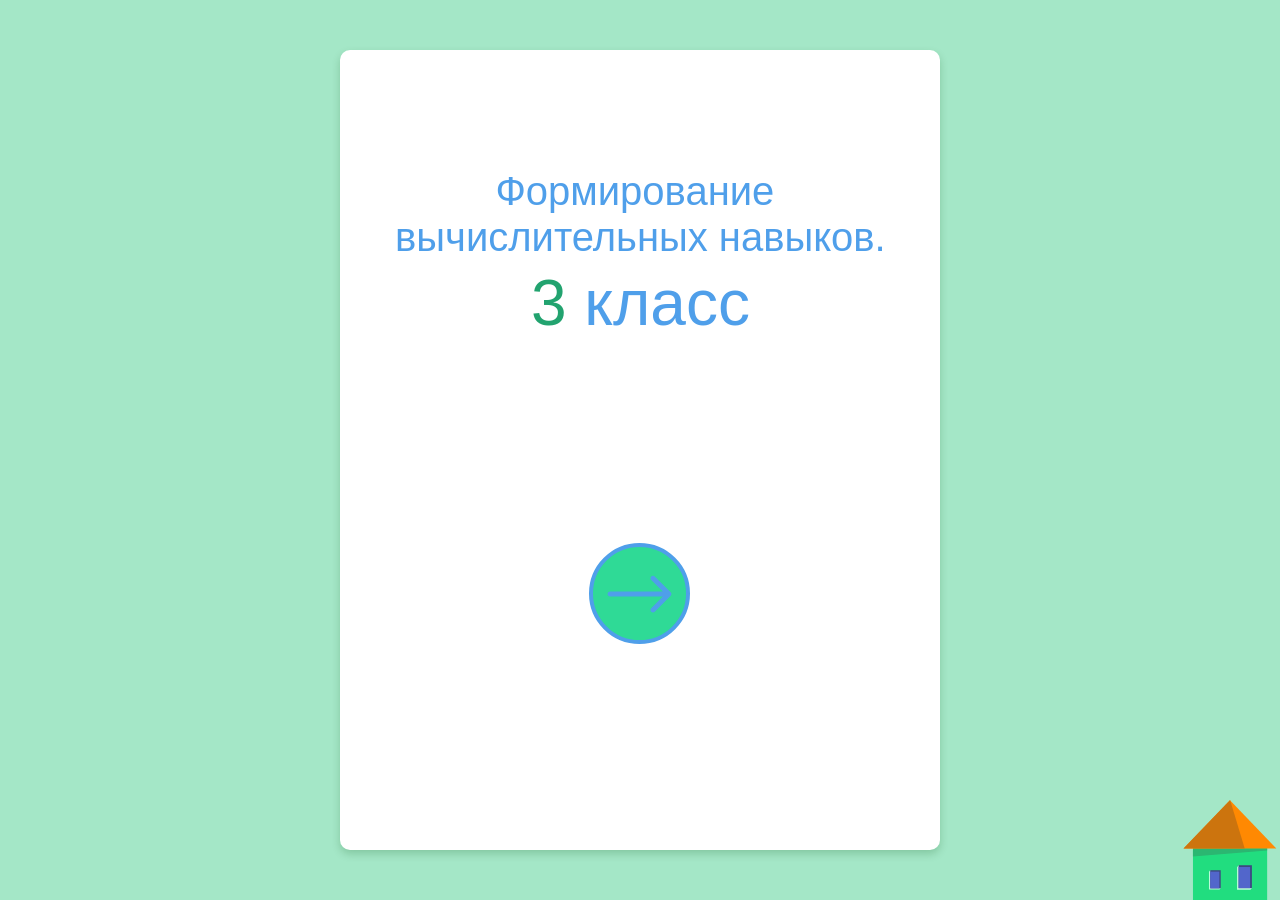
<file: pages/matematika/DiktantMat/start.html>
<!DOCTYPE html>
<html lang="ru">
<head>
    <meta charset="UTF-8">
    <meta name="viewport" content="width=device-width, initial-scale=1.0">
    <title>Формирование вычислительных навыков</title>
    <link rel="stylesheet" href="styles.css">
</head>
<body>
    <div class="start-container">
        <svg width="600" height="800" viewBox="0 0 600 800" fill="none" xmlns="http://www.w3.org/2000/svg">
            <g id="forDiktantHome">
                <!-- <rect width="600" height="800" fill="white"/> -->
                <g id="next">
                    <circle id="Ellipse 2" cx="299.5" cy="543.5" r="48.5" fill="#2FDA96" stroke="#4F9FEA" stroke-width="4"/>
                    <path id="Arrow 1" d="M270.088 541.555C268.707 541.555 267.588 542.674 267.588 544.055C267.588 545.436 268.707 546.555 270.088 546.555L270.088 541.555ZM330.68 545.823C331.656 544.846 331.656 543.263 330.68 542.287L314.77 526.377C313.794 525.401 312.211 525.401 311.234 526.377C310.258 527.354 310.258 528.936 311.234 529.913L325.377 544.055L311.234 558.197C310.258 559.173 310.258 560.756 311.234 561.733C312.211 562.709 313.794 562.709 314.77 561.733L330.68 545.823ZM270.088 546.555L328.912 546.555L328.912 541.555L270.088 541.555L270.088 546.555Z" fill="#4F9FEA"/>
                </g>
                <g id="Формирование вычислительных навыков. 3 класс">
                    <text fill="#4F9FEA" xml:space="preserve" style="white-space: pre" font-family="Arial" font-size="40" letter-spacing="0em">
                        <tspan x="155.383" y="154.867">Формирование </tspan>
                        <tspan x="55.0508" y="200.867">вычислительных навыков.</tspan>
                    </text>
                    <text fill="#4F9FEA" xml:space="preserve" style="white-space: pre" font-family="Arial" font-size="64" letter-spacing="0em">
                        <tspan x="226.531" y="274.867"> класс</tspan>
                    </text>
                    <text fill="#22A36F" xml:space="preserve" style="white-space: pre" font-family="Arial" font-size="64" letter-spacing="0em">
                        <tspan x="190.906" y="274.867">3</tspan>
                    </text>
                </g>
            </g>
        </svg>
        <a href="../../../index.html" class="logo-link">
            <svg class="fixed-logo" width="541" height="581" viewBox="0 0 541 581" fill="none" xmlns="http://www.w3.org/2000/svg">
                <g id="homeLogo">
                    <rect id="Rectangle 8" x="55.3339" y="279" width="431" height="304" fill="#21DD7F"/>
                    <path id="Rectangle 12" d="M55.3339 281H486.334V294L55.3339 328.5V281Z" fill="#2BB771"/>
                    <path id="Polygon 1" d="M270.334 2L539.668 282.5H1L270.334 2Z" fill="#FF8902"/>
                    <path id="Polygon 2" d="M271 0.5L356 282.5H0L271 0.5Z" fill="#CC740E"/>
                    <g id="Group 1">
                    <path id="Rectangle 13" d="M311.334 390.521L320.499 379.773L342.628 416.443L377.401 468.92L397.001 513.81L388.457 521.397H311.334V390.521Z" fill="#BAFCDB"/>
                    <rect id="Rectangle 14" x="320.499" y="379" width="77.1233" height="133.213" fill="#3D4880"/>
                    <rect id="Rectangle 15" x="320.499" y="389.398" width="66.996" height="122.307" fill="#5266CB"/>
                    </g>
                    <g id="Group 2">
                    <path id="Rectangle 13_2" d="M148.334 417.111L155.582 408.611L173.082 437.611L200.582 479.111L216.082 514.611L209.325 520.611H148.334V417.111Z" fill="#BAFCDB"/>
                    <rect id="Rectangle 14_2" x="155.582" y="408" width="60.9911" height="105.348" fill="#3D4880"/>
                    <rect id="Rectangle 15_2" x="155.582" y="416.223" width="52.9821" height="96.7232" fill="#5266CB"/>
                    </g>
                    </g>
                    </svg>
                    </a>
          
          
            
        <a href="task1.html" id="nextBtn" class="next-btn-overlay"></a>
    </div>
</body>
</html>
</file>
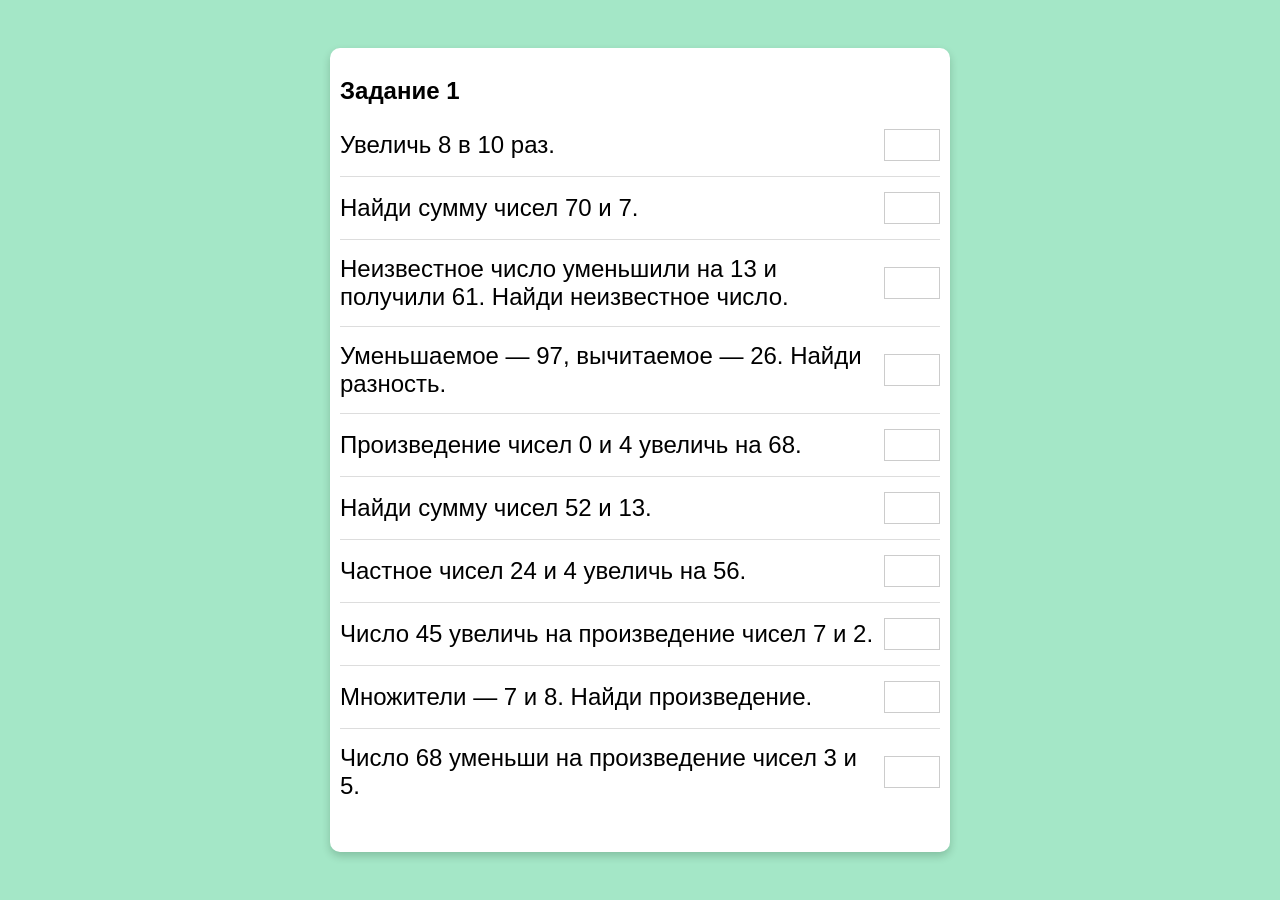
<file: pages/matematika/DiktantMat/task1.html>
<!DOCTYPE html>
<html lang="ru">
<head>
    <meta charset="UTF-8">
    <meta name="viewport" content="width=device-width, initial-scale=1.0">
    <title>Задание 1</title>
    <link rel="stylesheet" href="styles.css">
</head>
<body>
    <div class="container">
        <h2>Задание 1</h2>
        <ol id="quiz">
            <li><span>Увеличь 8 в 10 раз.</span> <input class="input-box" type="text" maxlength="2" data-answer="80"></li>
            <hr>
            <li><span>Найди сумму чисел 70 и 7.</span> <input class="input-box" type="text" maxlength="2" data-answer="77"></li>
            <hr>
            <li><span>Неизвестное число уменьшили на 13 и получили 61. Найди неизвестное число.</span> <input class="input-box" type="text" maxlength="2" data-answer="74"></li>
            <hr>
            <li><span>Уменьшаемое — 97, вычитаемое — 26. Найди разность.</span> <input class="input-box" type="text" maxlength="2" data-answer="71"></li>
            <hr>
            <li><span>Произведение чисел 0 и 4 увеличь на 68.</span> <input class="input-box" type="text" maxlength="2" data-answer="68"></li>
            <hr>
            <li><span>Найди сумму чисел 52 и 13.</span> <input class="input-box" type="text" maxlength="2" data-answer="65"></li>
            <hr>
            <li><span>Частное чисел 24 и 4 увеличь на 56.</span> <input class="input-box" type="text" maxlength="2" data-answer="62"></li>
            <hr>
            <li><span>Число 45 увеличь на произведение чисел 7 и 2.</span> <input class="input-box" type="text" maxlength="2" data-answer="59"></li>
            <hr>
            <li><span>Множители — 7 и 8. Найди произведение.</span> <input class="input-box" type="text" maxlength="2" data-answer="56"></li>
            <hr>
            <li><span>Число 68 уменьши на произведение чисел 3 и 5.</span> <input class="input-box" type="text" maxlength="2" data-answer="53"></li>
        </ol>
        <div class="button-container">
            <button id="checkBtn" class="hidden">Проверить</button>
            <a id="nextBtn" class="hidden next-btn" href="#">Дальше</a>
        </div>
        <p id="result"></p>
        <div id="resultSvg" class="hidden">
            
        </div>
    </div>
    <script src="script.js"></script>
</body>
</html>
</file>
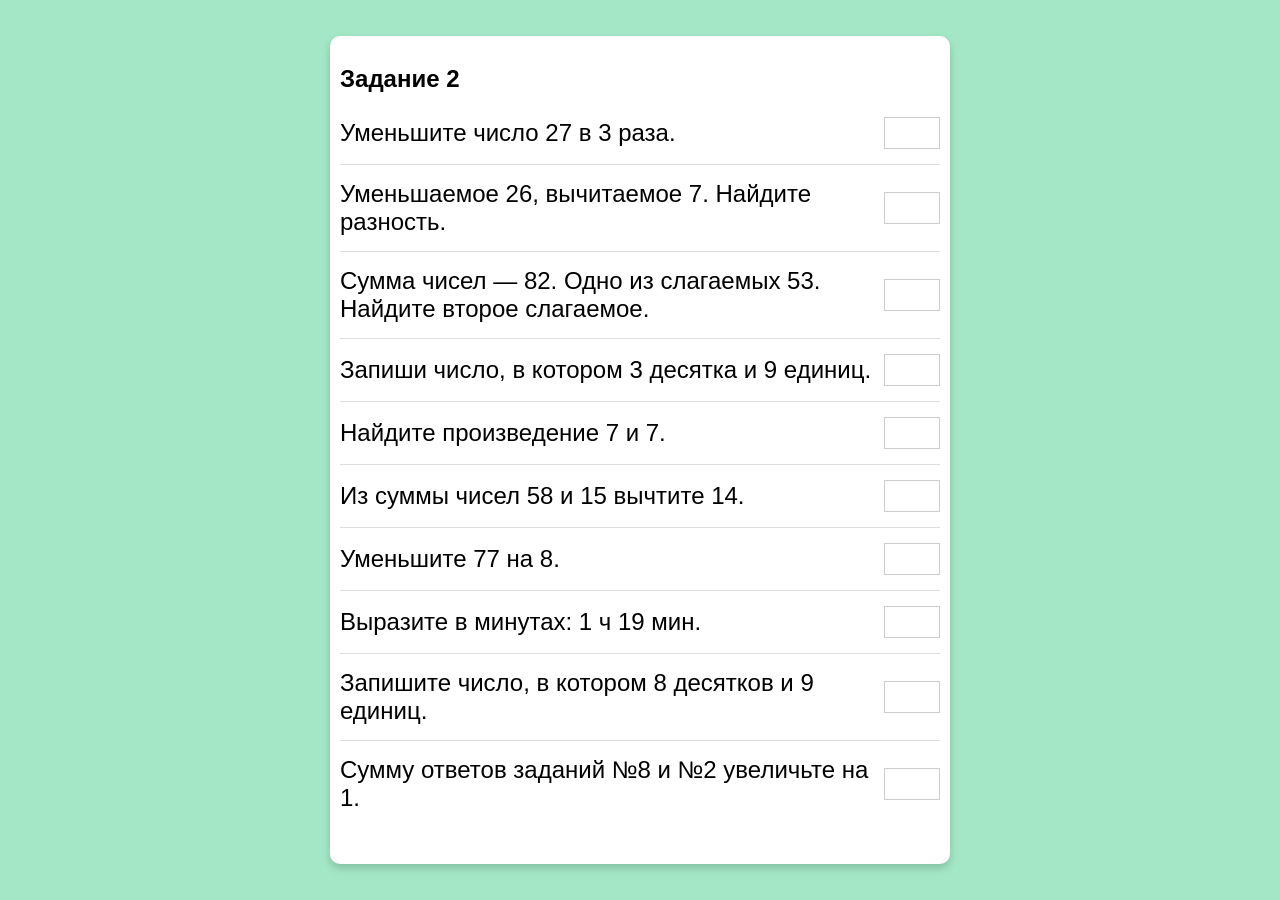
<file: pages/matematika/DiktantMat/task2.html>
<!DOCTYPE html>
<html lang="ru">
<head>
    <meta charset="UTF-8">
    <meta name="viewport" content="width=device-width, initial-scale=1.0">
    <title>Задание 2</title>
    <link rel="stylesheet" href="styles.css">
</head>
<body>
    <div class="container">
        <h2>Задание 2</h2>
        <ol id="quiz">
            <li><span>Уменьшите число 27 в 3 раза.</span> <input class="input-box" type="text" maxlength="1" data-answer="9"></li>
            <hr>
            <li><span>Уменьшаемое 26, вычитаемое 7. Найдите разность.</span> <input class="input-box" type="text" maxlength="2" data-answer="19"></li>
            <hr>
            <li><span>Сумма чисел — 82. Одно из слагаемых 53. Найдите второе слагаемое.</span> <input class="input-box" type="text" maxlength="2" data-answer="29"></li>
            <hr>
            <li><span>Запиши число, в котором 3 десятка и 9 единиц.</span> <input class="input-box" type="text" maxlength="2" data-answer="39"></li>
            <hr>
            <li><span>Найдите произведение 7 и 7.</span> <input class="input-box" type="text" maxlength="2" data-answer="49"></li>
            <hr>
            <li><span>Из суммы чисел 58 и 15 вычтите 14.</span> <input class="input-box" type="text" maxlength="2" data-answer="59"></li>
            <hr>
            <li><span>Уменьшите 77 на 8.</span> <input class="input-box" type="text" maxlength="2" data-answer="69"></li>
            <hr>
            <li><span>Выразите в минутах: 1 ч 19 мин.</span> <input class="input-box" type="text" maxlength="2" data-answer="79"></li>
            <hr>
            <li><span>Запишите число, в котором 8 десятков и 9 единиц.</span> <input class="input-box" type="text" maxlength="2" data-answer="89"></li>
            <hr>
            <li><span>Сумму ответов заданий №8 и №2 увеличьте на 1.</span> <input class="input-box" type="text" maxlength="2" data-answer="99"></li>
        </ol>
        <div class="button-container">
            <button id="checkBtn" class="hidden">Проверить</button>
            <a id="nextBtn" class="hidden next-btn" href="#">Дальше</a>
        </div>
        <p id="result"></p>
        <div id="resultSvg" class="hidden"></div>
    </div>
    <script src="script.js"></script>
</body>
</html>
</file>
<file: styles.css>
body, html {
    margin: 0;
    padding: 0;
    font-family: Arial, sans-serif;
    overflow-x: hidden;
    scroll-behavior: smooth;
}

.section {
    width: 100%;
    min-height: 100vh; /* Заменяем фиксированную высоту на минимальную */
    position: relative;
    background-color: #ee9548;
    display: flex;
    flex-direction: column;
    align-items: center;
}

.logo {
    width: 100%;
    height: 25vh; /* Относительная высота */
    background-color: #67568C;
    display: flex;
    align-items: center;
    justify-content: flex-start;
    padding-left: 5%;
    position: relative;
}

.logo-text {
    color: #A5F299;
    font-size: clamp(2rem, 5vw, 4rem); /* Адаптивный размер текста */
    margin-left: 1rem;
}

.niz {
    width: 100%;
    flex-grow: 1; /* Занимает оставшееся пространство */
    background-color: #F25749;
    display: flex;
    flex-wrap: wrap; /* Перенос кнопок на маленьких экранах */
    justify-content: center;
    align-items: center;
    padding: 1rem;
    gap: 1rem; /* Расстояние между кнопками */
}
.nizHome {
    width: 100%;
    flex-grow: 1; /* Занимает оставшееся пространство */
    background-color: #f5a69b;
    display: flex;
    flex-wrap: wrap; /* Перенос кнопок на маленьких экранах */
    justify-content: center;
    align-items: center;
    padding: 1rem;
    gap: 1rem; /* Расстояние между кнопками */
}

.btn {
    width: clamp(120px, 15vw, 169px); /* Адаптивная ширина */
    height: clamp(70px, 10vw, 92px); /* Адаптивная высота */
    background-color: #A5F299;
    border: 5px solid #67568C;
    border-radius: 25px;
    cursor: pointer;
    display: flex;
    align-items: center;
    justify-content: center;
    font-size: clamp(1rem, 2.5vw, 1.5rem); /* Адаптивный шрифт */
    color: #8C3737;
    text-align: center;
    transition: transform 0.3s ease;
}

.btnContent {
    /*width: clamp(150px, 20vw, 500px);  Адаптивная ширина */
    /*height: clamp(80px, 15vw, 300px);  Адаптивная высота */
    width: 200px;
    height: 150px;
    background-color: #A5F299;
    border: 5px solid #ffffff;
    border-radius: 25px;
    cursor: pointer;
    display: flex;
    overflow: hidden;
    align-items: center;
    justify-content: center;
    font-size: clamp(1.3rem, 2vw, 1rem); /* Адаптивный шрифт */
    color: #67568C;
    text-align: center;
    transition: transform 0.3s ease;
}
 
.btn-image {
    width: 120%;
    height: 230px;
    /* object-fit: cover; */
}

.btn:hover, .btnContent:hover {
    transform: scale(1.05);
}

/* Контейнер для кнопок навигации */
.nav-buttons {
    display: flex;
    flex-wrap: wrap;
    justify-content: center;
    gap: 1rem;
    padding: 1rem;
    width: 100%;
    max-width: 1200px; /* Ограничение максимальной ширины */
}
.nav-buttonsHome {
    display: flex;
    flex-wrap: wrap;
    justify-content: center;
    gap: 1rem;
    padding: 1rem;
    width: 100%;
    max-width: 1200px; /* Ограничение максимальной ширины */
}

/* Заголовок секции */
.section-title {
    position: absolute;
    top: 50px;
    left: 90%;
    transform: translateX(-50%);
    font-size: 40px;
    color: #fd8378;
    z-index: 10;
}

.logoBook {
    padding: 1rem;
    width: clamp(90px, 20vw, 180px); /* Адаптивный размер логотипа */
}

/* Цвета секций */
#section1 { background-color: #51acb3; }
#section2 { background-color: #8C3737; }
#section3 { background-color: #e6fa2faf; }
#section4 { background-color: #BCB3F2; }

/* Медиа-запросы для дополнительной адаптации */
@media (max-width: 768px) {
    .nav-buttons {
        flex-direction: column;
        align-items: center;
    }

    .btn, .btnContent {
        width: 80%; /* Увеличение ширины на маленьких экранах */
        max-width: 300px;
    }

    .logo-text {
        font-size: clamp(1.5rem, 4vw, 3rem);
    }
}

.card {
    background-color: rgb(255, 255, 255);
    border-radius: 12px;
    box-shadow: 0 8px 16px 0 rgba(0,0,0,0.5);
    transition: 0.3s;
    width: 200px;
    overflow: hidden;
    transition-duration: 0.4s;
}

.card:hover { 
    transition: transform 0.5s ease;
    box-shadow: 0 8px 16px 0 rgba(0,0,0,0.2);
    transform: scale(1.05);
    
  }

.card-image {
    width: 100%;
    height: 200px;
    object-fit: cover;
}

.card-content {
    padding: 15px;
    text-align: center;
}

.card-title {
    font-size: 18px;
    font-weight: bold;
    margin-bottom: 10px;
    color: #333;
}

.card-description {
    font-size: 14px;
    color: #433f69;
    margin-bottom: 15px;
    line-height: 1.4;
}

.card-footer {
    display: flex;
    justify-content: space-between;
    align-items: center;
    padding: 10px 15px;
    background-color: #ffffff;
    border-top: 1px solid #eee;
}

.card-price {
    font-weight: bold;
    color: #a5f299;
}

.card-button {
    background-color: #3498db;
    color: white;
    border: none;
    padding: 6px 12px;
    border-radius: 4px;
    cursor: pointer;
    font-size: 14px;
}

.card-button:hover {
    background-color: #2980b9;
}

.header {
    text-align: center;
    margin-bottom: 30px;
}

.header h1 {
    color: #2c3e50;
}
  
  /* .container {
    padding: 2px 8px;
    border-radius: 20px;
  } */
</file>
<file: pages/matematika/DiktantMat/styles.css>
body {
    font-family: Arial, sans-serif;
    display: flex;
    justify-content: center;
    align-items: center;
    flex-direction: column;
    height: 100vh;
    margin: 0;
    background-color: #a4e7c7;
}

.start-container {
    position: relative;
    width: 600px;
    height: 800px;
    background-color: #fff;
    border-radius: 10px;
    box-shadow: 0 4px 8px rgba(1, 76, 12, 0.2);
}

.next-btn-overlay {
    position: absolute;
    top: 495px; /* Расположение над кругом SVG */
    left: 251px; /* Центрирование по горизонтали */
    width: 97px; /* Диаметр круга */
    height: 97px; /* Диаметр круга */
    background: transparent;
    cursor: pointer;
}

.next-btn-overlay:active {
    transform: scale(0.95); /* Эффект нажатия */
    transition: transform 0.1s ease;
}

/* Стили для index.html */
.container {
    text-align: left;
    max-width: 600px;
    width: 100%;
    padding: 10px;
    background-color: #fff;
    border-radius: 10px;
    box-shadow: 0 4px 8px rgba(0, 33, 9, 0.2);
}

.input-box {
    width: 50px;
    text-align: center;
    font-size: 24px;
    border: 1px solid #ccc;
    margin-left: 10px;
}

.hidden {
    display: none;
}

#quiz {
    font-size: 24px;
    list-style-type: none;
    padding: 0;
}

#quiz li {
    margin-bottom: 10px;
    display: flex;
    align-items: center;
}

#quiz li span {
    flex: 1;
}

hr {
    border: 0;
    height: 1px;
    background: #ddd;
    margin: 15px 0;
}

.button-container {
    display: flex;
    gap: 10px;
}

button {
    font-size: 20px;
    padding: 5px 15px;
    margin-top: 10px;
    cursor: pointer;
    background-color: #4CAF50;
    color: white;
    border: none;
    border-radius: 5px;
}

button:hover {
    background-color: #45a049;
}

.next-btn {
    font-size: 20px;
    padding: 5px 15px;
    margin-top: 10px;
    text-decoration: none;
    background-color: #007BFF;
    color: white;
    border-radius: 5px;
    text-align: center;
}

.next-btn:hover {
    background-color: #0056b3;
}

#result {
    font-size: 18px;
    margin-top: 10px;
}

#resultSvg {
    position: absolute;
    top: 0;
    left: 0;
}

.star1, .star2, .star3 {
    opacity: 0;
    transform: scale(0);
    transform-origin: center;
}

@keyframes starAppear {
    0% {
        opacity: 0;
        transform: scale(0);
    }
    50% {
        opacity: 1;
        transform: scale(1.2);
    }
    100% {
        opacity: 1;
        transform: scale(1);
    }
}


          .fixed-logo {
            position: fixed;
            bottom: 0;
            right: 0;
            width: 100px;
            height: 100px;
            z-index: 1000;
          }
          
          .logo-link {
            text-decoration: none; /* убираем подчеркивание ссылки */
            color: inherit; /* убираем цвет ссылки */
          }
          
          .logo-link:hover .fixed-logo {
            opacity: 0.8; /* уменьшаем прозрачность при наведении */
            transition: opacity 0.3s ease; /* плавный переход */
          }
          
          .logo-link .fixed-logo {
            opacity: 1; /* стандартная непрозрачность */
            transition: opacity 0.3s ease; /* плавный переход обратно */
          }
</file>
<file: pages/matematika/DiktantMat/result.css>
body {
    font-family: Arial, sans-serif;
    display: flex;
    justify-content: center;
    align-items: center;
    height: 100vh;
    margin: 0;
    background-color: #a4e7c7;
}

#resultSvg {
    width: 600px;
    height: 800px;
    background-color: #fff;
    border-radius: 10px;
    box-shadow: 0 4px 8px rgba(0, 33, 9, 0.2);
    position: relative;
}

#Star_1, #Star_2, #Star_3 {
    opacity: 0;
    transform: scale(0);
    transform-origin: center;
}

@keyframes starAppear {
    0% {
        opacity: 0;
        transform: scale(0);
    }
    50% {
        opacity: 1;
        transform: scale(1.2);
    }
    100% {
        opacity: 1;
        transform: scale(1);
    }
}

#home, #next {
    cursor: pointer;
    pointer-events: all;
    transition: transform 0.3s ease;
}

#home:hover #Ellipse_1,
#next:hover #Ellipse_2 {
    fill: #26C17D;
}

#home:active, #next:active {
    transform: scale(0.95);
}

#next.hidden {
    display: none;
}

#home {
    position: relative;
    z-index: 10;
}

/* Центрирование Home, когда Next скрыт */
#forDiktantScore:has(#next.hidden) #home {
    transform: translateX(150px); /* Сдвиг вправо на 150px для центрирования */
}
</file>
